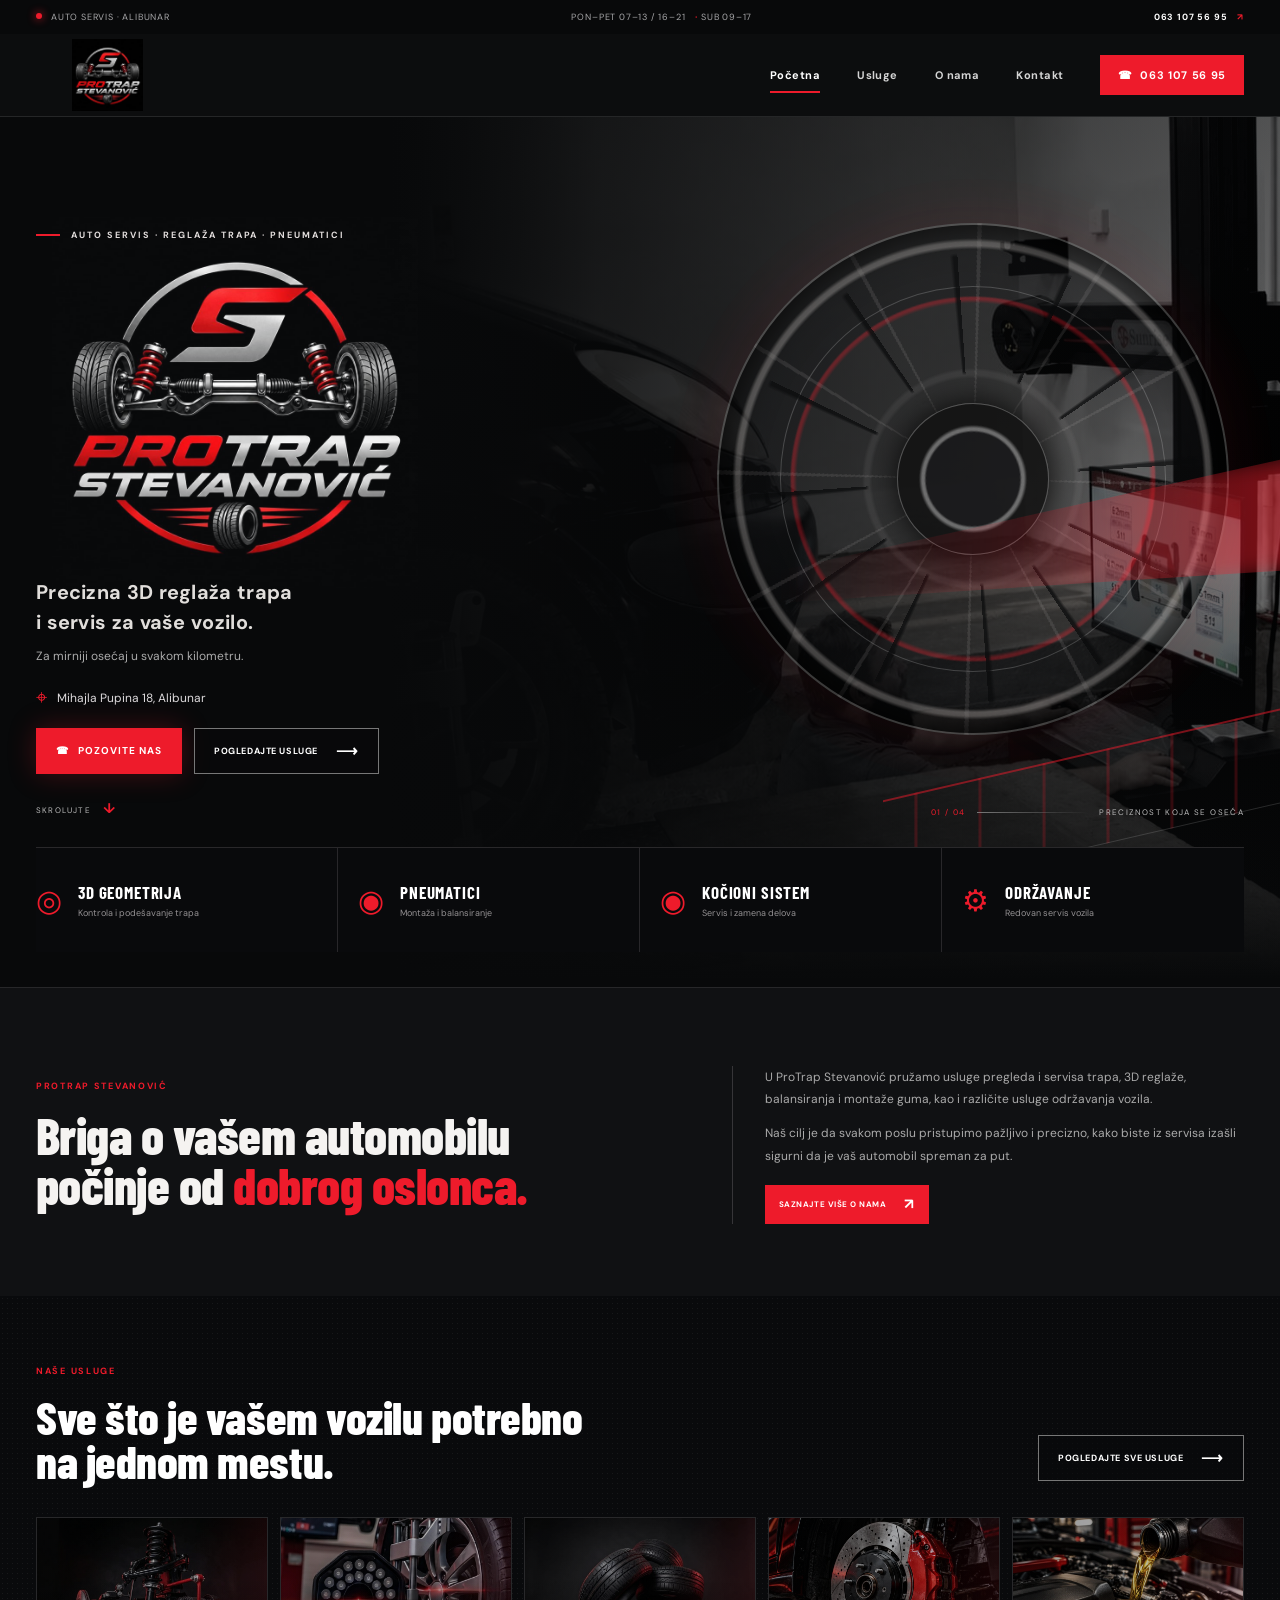
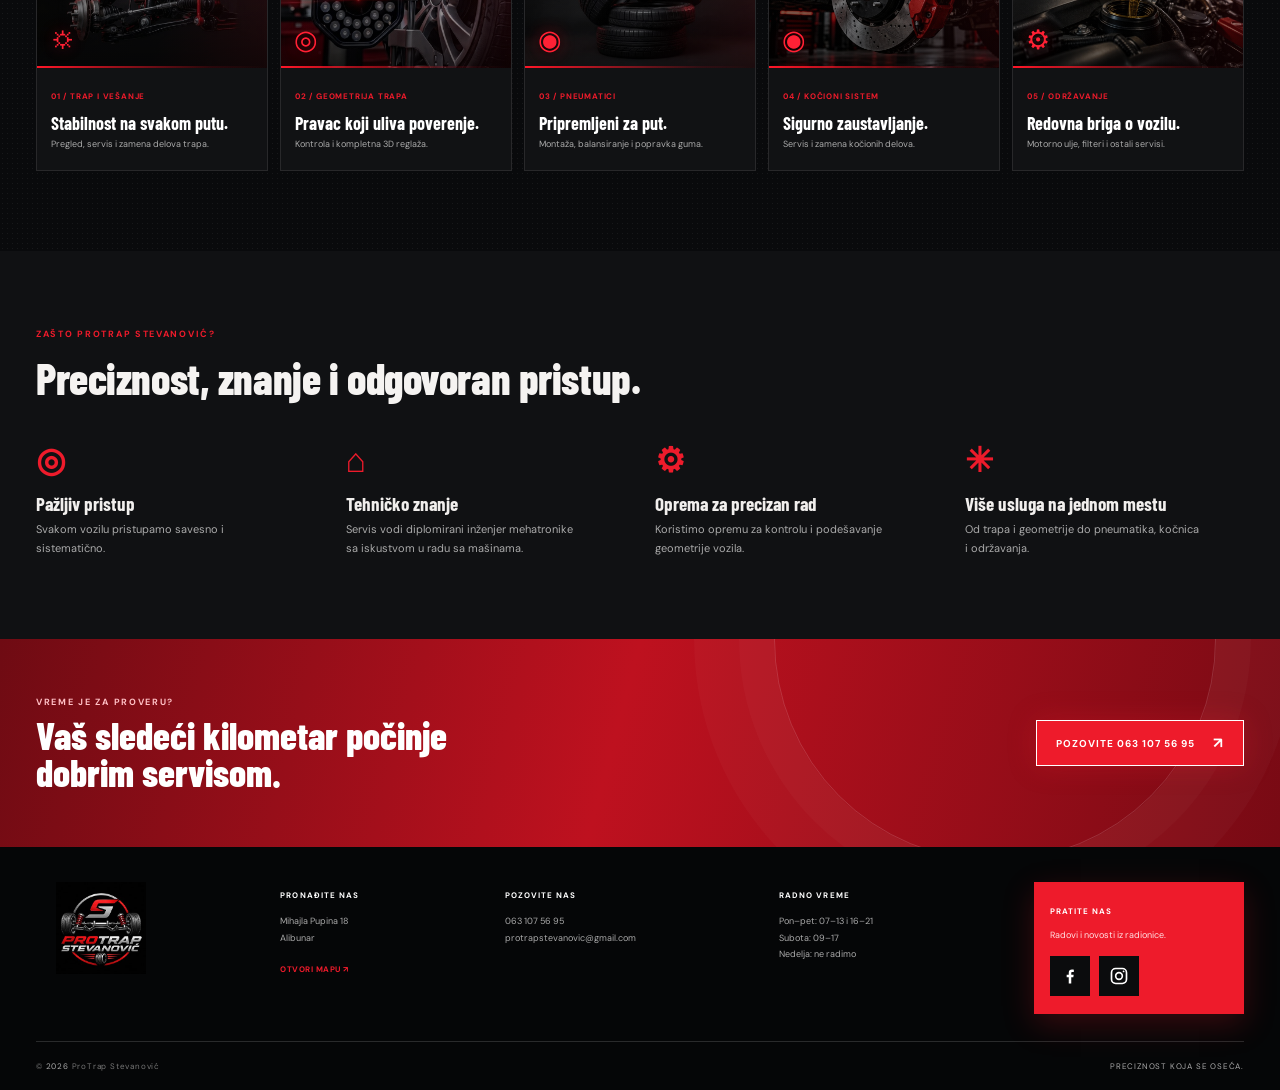
<file: index.html>
<!doctype html>
<html lang="sr">
<head>
  <meta charset="utf-8"><meta name="viewport" content="width=device-width,initial-scale=1">
  <meta name="theme-color" content="#090a0c"><meta name="description" content="Auto servis ProTrap Stevanović u Alibunaru: 3D reglaža trapa, servis trapa i vešanja, kočnice, montaža i balansiranje guma. Pozovite 063 107 56 95.">
  <meta name="robots" content="index, follow, max-image-preview:large">
  <title>3D reglaža trapa i auto servis Alibunar | ProTrap Stevanović</title>
  <link rel="icon" href="favicon.ico" sizes="any">
  <link rel="icon" type="image/png" sizes="32x32" href="assets/ikonice/favicon-32x32.png">
  <link rel="apple-touch-icon" href="assets/ikonice/apple-touch-icon.png">
  <link rel="manifest" href="site.webmanifest">
  <link rel="preconnect" href="https://fonts.googleapis.com"><link rel="preconnect" href="https://fonts.gstatic.com" crossorigin>
  <link href="https://fonts.googleapis.com/css2?family=Barlow+Condensed:wght@500;600;700;800;900&family=DM+Sans:wght@400;500;600;700&display=swap" rel="stylesheet">
  <link rel="stylesheet" href="site.css">
  <script type="application/ld+json">
{
  "@context": "https://schema.org",
  "@type": "AutoRepair",
  "name": "ProTrap Stevanović",
  "description": "Auto servis u Alibunaru: 3D reglaža trapa, servis trapa i vešanja, kočioni sistem, zamena ulja i filtera, montaža i balansiranje guma.",
  "slogan": "Preciznost koja se oseća.",
  "telephone": "+381631075695",
  "email": "protrapstevanovic@gmail.com",
  "address": {
    "@type": "PostalAddress",
    "streetAddress": "Mihajla Pupina 18",
    "addressLocality": "Alibunar",
    "postalCode": "26310",
    "addressCountry": "RS"
  },
  "hasMap": "https://maps.app.goo.gl/51vPAFuDuKSx6fnr7",
  "areaServed": {
    "@type": "City",
    "name": "Alibunar"
  },
  "founder": {
    "@type": "Person",
    "name": "Miloš Stevanović",
    "jobTitle": "Diplomirani inženjer mehatronike"
  },
  "openingHoursSpecification": [
    {
      "@type": "OpeningHoursSpecification",
      "dayOfWeek": [
        "Monday",
        "Tuesday",
        "Wednesday",
        "Thursday",
        "Friday"
      ],
      "opens": "07:00",
      "closes": "13:00"
    },
    {
      "@type": "OpeningHoursSpecification",
      "dayOfWeek": [
        "Monday",
        "Tuesday",
        "Wednesday",
        "Thursday",
        "Friday"
      ],
      "opens": "16:00",
      "closes": "21:00"
    },
    {
      "@type": "OpeningHoursSpecification",
      "dayOfWeek": "Saturday",
      "opens": "09:00",
      "closes": "17:00"
    }
  ],
  "sameAs": [
    "https://www.facebook.com/share/1CakUqmWFd/",
    "https://www.instagram.com/protrapstevanovic"
  ],
  "hasOfferCatalog": {
    "@type": "OfferCatalog",
    "name": "Usluge",
    "itemListElement": [
      {
        "@type": "OfferCatalog",
        "name": "Trap i vešanje",
        "itemListElement": [
          {
            "@type": "Offer",
            "itemOffered": {
              "@type": "Service",
              "name": "Pregled trapa"
            }
          },
          {
            "@type": "Offer",
            "itemOffered": {
              "@type": "Service",
              "name": "Servis trapa"
            }
          },
          {
            "@type": "Offer",
            "itemOffered": {
              "@type": "Service",
              "name": "Zamena kraja spone"
            }
          },
          {
            "@type": "Offer",
            "itemOffered": {
              "@type": "Service",
              "name": "Zamena spone volana"
            }
          },
          {
            "@type": "Offer",
            "itemOffered": {
              "@type": "Service",
              "name": "Zamena kugle"
            }
          },
          {
            "@type": "Offer",
            "itemOffered": {
              "@type": "Service",
              "name": "Zamena silen bloka"
            }
          },
          {
            "@type": "Offer",
            "itemOffered": {
              "@type": "Service",
              "name": "Zamena stabilizatora"
            }
          },
          {
            "@type": "Offer",
            "itemOffered": {
              "@type": "Service",
              "name": "Zamena amortizera"
            }
          },
          {
            "@type": "Offer",
            "itemOffered": {
              "@type": "Service",
              "name": "Zamena opruga"
            }
          },
          {
            "@type": "Offer",
            "itemOffered": {
              "@type": "Service",
              "name": "Zamena ležaja točka"
            }
          },
          {
            "@type": "Offer",
            "itemOffered": {
              "@type": "Service",
              "name": "Zamena glavčine"
            }
          },
          {
            "@type": "Offer",
            "itemOffered": {
              "@type": "Service",
              "name": "Zamena ramena"
            }
          },
          {
            "@type": "Offer",
            "itemOffered": {
              "@type": "Service",
              "name": "Zamena viljuške"
            }
          }
        ]
      },
      {
        "@type": "OfferCatalog",
        "name": "Geometrija trapa",
        "itemListElement": [
          {
            "@type": "Offer",
            "itemOffered": {
              "@type": "Service",
              "name": "Kontrola geometrije trapa"
            }
          },
          {
            "@type": "Offer",
            "itemOffered": {
              "@type": "Service",
              "name": "Kompletna 3D reglaža trapa"
            }
          },
          {
            "@type": "Offer",
            "itemOffered": {
              "@type": "Service",
              "name": "Reglaža prednje osovine"
            }
          }
        ]
      },
      {
        "@type": "OfferCatalog",
        "name": "Kočioni sistem",
        "itemListElement": [
          {
            "@type": "Offer",
            "itemOffered": {
              "@type": "Service",
              "name": "Zamena kočionih pločica"
            }
          },
          {
            "@type": "Offer",
            "itemOffered": {
              "@type": "Service",
              "name": "Zamena paknova"
            }
          },
          {
            "@type": "Offer",
            "itemOffered": {
              "@type": "Service",
              "name": "Zamena kočionih diskova"
            }
          },
          {
            "@type": "Offer",
            "itemOffered": {
              "@type": "Service",
              "name": "Zamena doboša"
            }
          },
          {
            "@type": "Offer",
            "itemOffered": {
              "@type": "Service",
              "name": "Zamena kočionog creva"
            }
          },
          {
            "@type": "Offer",
            "itemOffered": {
              "@type": "Service",
              "name": "Zamena kočionog cilindra"
            }
          },
          {
            "@type": "Offer",
            "itemOffered": {
              "@type": "Service",
              "name": "Zamena kočione tečnosti"
            }
          },
          {
            "@type": "Offer",
            "itemOffered": {
              "@type": "Service",
              "name": "Odzračivanje kočionog sistema"
            }
          }
        ]
      },
      {
        "@type": "OfferCatalog",
        "name": "Servis i održavanje",
        "itemListElement": [
          {
            "@type": "Offer",
            "itemOffered": {
              "@type": "Service",
              "name": "Zamena motornog ulja"
            }
          },
          {
            "@type": "Offer",
            "itemOffered": {
              "@type": "Service",
              "name": "Zamena filtera vazduha"
            }
          },
          {
            "@type": "Offer",
            "itemOffered": {
              "@type": "Service",
              "name": "Zamena filtera kabine"
            }
          },
          {
            "@type": "Offer",
            "itemOffered": {
              "@type": "Service",
              "name": "Zamena filtera goriva"
            }
          },
          {
            "@type": "Offer",
            "itemOffered": {
              "@type": "Service",
              "name": "Zamena antifriza"
            }
          }
        ]
      },
      {
        "@type": "OfferCatalog",
        "name": "Pneumatici",
        "itemListElement": [
          {
            "@type": "Offer",
            "itemOffered": {
              "@type": "Service",
              "name": "Zamena točka"
            }
          },
          {
            "@type": "Offer",
            "itemOffered": {
              "@type": "Service",
              "name": "Demontaža i montaža gume"
            }
          },
          {
            "@type": "Offer",
            "itemOffered": {
              "@type": "Service",
              "name": "Balansiranje točka"
            }
          },
          {
            "@type": "Offer",
            "itemOffered": {
              "@type": "Service",
              "name": "Krpljenje tubeless gume"
            }
          },
          {
            "@type": "Offer",
            "itemOffered": {
              "@type": "Service",
              "name": "Popravka gume"
            }
          },
          {
            "@type": "Offer",
            "itemOffered": {
              "@type": "Service",
              "name": "Zamena ventila"
            }
          }
        ]
      }
    ]
  }
}
  </script>
</head>
<body class="home-page">
  <div class="topbar"><div class="container topbar-inner"><span><i class="live-dot"></i>Auto servis · Alibunar</span><span>PON–PET 07–13 / 16–21 <b>·</b> SUB 09–17</span><a href="tel:+381631075695">063 107 56 95 <b>↗</b></a></div></div>
  <header class="header"><div class="container header-inner"><a class="brand" href="index.html"><img src="assets/ikonice/protrap-logo-300.jpg" alt="ProTrap Stevanović" width="295" height="300"></a><button class="menu-toggle" aria-label="Otvori meni" aria-expanded="false"><span></span><span></span></button><nav class="nav" aria-label="Glavna navigacija"><a class="selected" href="index.html">Početna</a><a href="usluge.html">Usluge</a><a href="o-nama.html">O nama</a><a href="kontakt.html">Kontakt</a><a class="nav-phone" href="tel:+381631075695">☎ &nbsp;063 107 56 95</a></nav></div></header>
  <main>
    <section class="home-hero"><div class="hero-photo"></div><div class="hero-shade"></div><div class="hero-wheel" aria-hidden="true"><span></span></div><div class="headlamp-beam" aria-hidden="true"></div><div class="container hero-content">
      <div class="hero-copy"><p class="kicker"><span></span> AUTO SERVIS · REGLAŽA TRAPA · PNEUMATICI</p><h1 class="hero-logo"><img src="assets/ikonice/protrap-logo-860.jpg" alt="ProTrap Stevanović" width="846" height="860" fetchpriority="high"><span class="sr-only"> – auto servis i 3D reglaža trapa u Alibunaru</span></h1><h2>Precizna 3D reglaža trapa <br>i servis za vaše vozilo.</h2><p class="hero-description">Za mirniji osećaj u svakom kilometru.</p><p class="location-line"><span>⌖</span> Mihajla Pupina 18, Alibunar</p><div class="hero-buttons"><a class="button primary" href="tel:+381631075695">☎ &nbsp; POZOVITE NAS</a><a class="button ghost" href="usluge.html">POGLEDAJTE USLUGE <b>⟶</b></a></div></div><div class="hero-caption"><span>01 / 04</span><i></i><span>PRECIZNOST KOJA SE OSEĆA</span></div><div class="hero-scroll">SKROLUJTE <b>↓</b></div></div><div class="container hero-service-row"><a href="usluge.html#geometrija"><b class="red-icon">◎</b><span><strong>3D GEOMETRIJA</strong><small>Kontrola i podešavanje trapa</small></span></a><a href="usluge.html#pneumatici"><b class="red-icon">◉</b><span><strong>PNEUMATICI</strong><small>Montaža i balansiranje</small></span></a><a href="usluge.html#kocnice"><b class="red-icon">◉</b><span><strong>KOČIONI SISTEM</strong><small>Servis i zamena delova</small></span></a><a href="usluge.html#odrzavanje"><b class="red-icon">⚙</b><span><strong>ODRŽAVANJE</strong><small>Redovan servis vozila</small></span></a></div></section>
    <section class="welcome section-light"><div class="container welcome-grid"><div><p class="section-kicker">PROTRAP STEVANOVIĆ</p>
      <h2>Briga o vašem automobilu <br>počinje od <em>dobrog oslonca.</em></h2></div><div class="welcome-copy"><p>U ProTrap Stevanović pružamo usluge pregleda i servisa trapa, 3D reglaže, balansiranja i montaže guma, kao i različite usluge održavanja vozila.</p><p>Naš cilj je da svakom poslu pristupimo pažljivo i precizno, kako biste iz servisa izašli sigurni da je vaš automobil spreman za put.</p><a class="button red-small" href="o-nama.html">SAZNAJTE VIŠE O NAMA <b>↗</b></a></div></div></section>
    <section class="services-teaser"><div class="container"><div class="section-heading"><div><p class="section-kicker">NAŠE USLUGE</p>
      <h2>Sve što je vašem vozilu potrebno <br>na jednom mestu.</h2></div><a class="button ghost" href="usluge.html">POGLEDAJTE SVE USLUGE <b>⟶</b></a></div>
      <div class="service-cards"><a class="service-card" href="usluge.html#trap"><div class="card-art art-suspension"><img src="assets/usluge/trap-i-vesanje.jpg" alt="Servis trapa i vešanja automobila" loading="lazy" decoding="async"><span>⛭</span></div><div class="card-text"><b>01 / TRAP I VEŠANJE</b><h3>Stabilnost na svakom putu.</h3><p>Pregled, servis i zamena delova trapa.</p></div></a><a class="service-card" href="usluge.html#geometrija"><div class="card-art art-alignment"><img src="assets/usluge/geometrija-trapa.jpg" alt="3D reglaža geometrije trapa" loading="lazy" decoding="async"><span>◎</span></div><div class="card-text"><b>02 / GEOMETRIJA TRAPA</b><h3>Pravac koji uliva poverenje.</h3><p>Kontrola i kompletna 3D reglaža.</p></div></a><a class="service-card" href="usluge.html#pneumatici"><div class="card-art art-tire"><img src="assets/usluge/pneumatici.jpg" alt="Montaža i balansiranje guma" loading="lazy" decoding="async"><span>◉</span></div><div class="card-text"><b>03 / PNEUMATICI</b><h3>Pripremljeni za put.</h3><p>Montaža, balansiranje i popravka guma.</p></div></a><a class="service-card" href="usluge.html#kocnice"><div class="card-art art-brakes"><img src="assets/usluge/service-brakes.jpg" alt="Servis kočionog sistema i zamena diskova" loading="lazy" decoding="async"><span>◉</span></div><div class="card-text"><b>04 / KOČIONI SISTEM</b><h3>Sigurno zaustavljanje.</h3><p>Servis i zamena kočionih delova.</p></div></a><a class="service-card" href="usluge.html#odrzavanje"><div class="card-art art-service"><img src="assets/usluge/service-maintenance.jpg" alt="Redovno održavanje vozila i zamena ulja" loading="lazy" decoding="async"><span>⚙</span></div><div class="card-text"><b>05 / ODRŽAVANJE</b><h3>Redovna briga o vozilu.</h3><p>Motorno ulje, filteri i ostali servisi.</p></div></a></div></div></section>
    <section class="why section-light"><div class="container"><p class="section-kicker">ZAŠTO PROTRAP STEVANOVIĆ?</p><h2>Preciznost, znanje i odgovoran pristup.</h2>
      <div class="values-grid"><article><b>◎</b><h3>Pažljiv pristup</h3><p>Svakom vozilu pristupamo savesno i sistematično.</p></article><article><b>⌂</b><h3>Tehničko znanje</h3>
        <p>Servis vodi diplomirani inženjer mehatronike sa iskustvom u radu sa mašinama.</p></article><article><b>⚙</b>
          <h3>Oprema za precizan rad</h3><p>Koristimo opremu za kontrolu i podešavanje geometrije vozila.</p></article><article><b>✳</b>
            <h3>Više usluga na jednom mestu</h3><p>Od trapa i geometrije do pneumatika, kočnica i održavanja.</p></article></div></div></section>
    <section class="cta-band"><div class="container cta-inner"><div><p class="section-kicker">VREME JE ZA PROVERU?</p><h2>Vaš sledeći kilometar počinje <br>dobrim servisom.</h2></div><a class="button primary" href="tel:+381631075695">POZOVITE 063 107 56 95 <b>↗</b></a></div></section>
  </main>
  <footer class="footer"><div class="container footer-grid"><a class="footer-brand" href="index.html"><img src="assets/ikonice/protrap-logo-300.jpg" alt="ProTrap Stevanović" width="295" height="300" loading="lazy" decoding="async"></a><div><b>PRONAĐITE NAS</b><p>Mihajla Pupina 18<br>Alibunar</p><a href="https://maps.app.goo.gl/51vPAFuDuKSx6fnr7" target="_blank" rel="noopener">OTVORI MAPU ↗</a></div><div><b>POZOVITE NAS</b><p><a href="tel:+381631075695">063 107 56 95</a><br><a href="mailto:protrapstevanovic@gmail.com">protrapstevanovic@gmail.com</a></p></div><div><b>RADNO VREME</b><p>Pon–pet: 07–13 i 16–21<br>Subota: 09–17<br>Nedelja: ne radimo</p></div><div class="footer-social"><b>PRATITE NAS</b><p>Radovi i novosti iz radionice.</p><div class="social-links"><a href="https://www.facebook.com/share/1CakUqmWFd/" target="_blank" rel="noopener" aria-label="ProTrap Stevanović na Facebooku"><svg viewBox="0 0 24 24" aria-hidden="true"><path fill="currentColor" d="M13.5 21v-7.5h2.5l.4-3h-2.9V8.6c0-.9.25-1.5 1.5-1.5h1.6V4.4c-.3 0-1.2-.1-2.3-.1-2.3 0-3.8 1.4-3.8 3.9v2.3H8v3h2.5V21z"/></svg></a><a href="https://www.instagram.com/protrapstevanovic?exln=aXR4ZTJnOGxleTBh" target="_blank" rel="noopener" aria-label="ProTrap Stevanović na Instagramu"><svg viewBox="0 0 24 24" aria-hidden="true" fill="none" stroke="currentColor" stroke-width="2"><rect x="3" y="3" width="18" height="18" rx="5"/><circle cx="12" cy="12" r="4"/><circle cx="17.5" cy="6.5" r="1.1" fill="currentColor" stroke="none"/></svg></a></div></div></div><div class="container footer-bottom"><span>© <span data-year></span> ProTrap Stevanović</span><span>PRECIZNOST KOJA SE OSEĆA.</span></div></footer>
  <script src="script.js"></script>
</body></html>
</file>
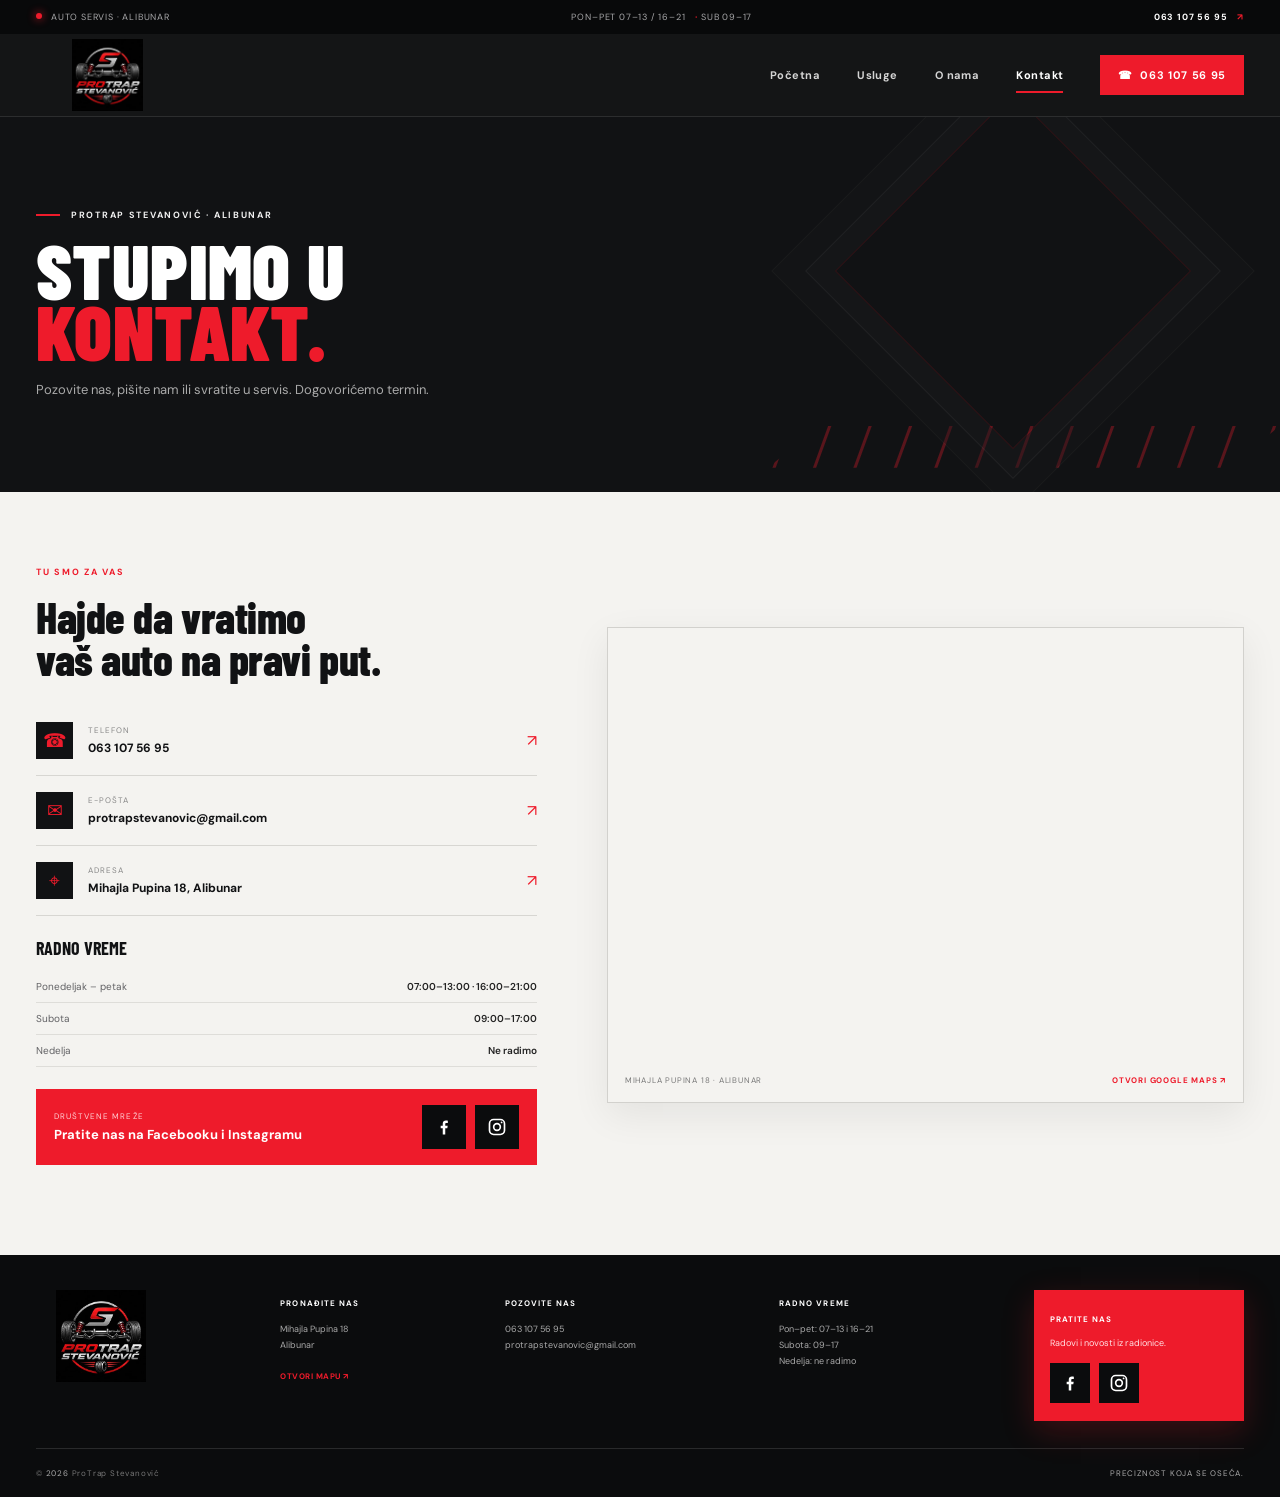
<file: kontakt.html>
<!doctype html><html lang="sr"><head><meta charset="utf-8"><meta name="viewport" content="width=device-width,initial-scale=1"><meta name="theme-color" content="#111214"><meta name="description" content="ProTrap Stevanović, Mihajla Pupina 18, Alibunar. Telefon 063 107 56 95. Radimo pon–pet 07–13 i 16–21, subotom 09–17. Pozovite i zakažite termin.">
  <meta name="robots" content="index, follow, max-image-preview:large"><title>Kontakt i radno vreme | ProTrap Stevanović Alibunar</title><link rel="icon" href="favicon.ico" sizes="any">
  <link rel="icon" type="image/png" sizes="32x32" href="assets/ikonice/favicon-32x32.png">
  <link rel="apple-touch-icon" href="assets/ikonice/apple-touch-icon.png">
  <link rel="manifest" href="site.webmanifest"><link rel="preconnect" href="https://fonts.googleapis.com"><link rel="preconnect" href="https://fonts.gstatic.com" crossorigin><link href="https://fonts.googleapis.com/css2?family=Barlow+Condensed:wght@500;600;700;800;900&family=DM+Sans:wght@400;500;600;700&display=swap" rel="stylesheet"><link rel="stylesheet" href="site.css">  <script type="application/ld+json">
{
  "@context": "https://schema.org",
  "@type": "AutoRepair",
  "name": "ProTrap Stevanović",
  "description": "Auto servis u Alibunaru: 3D reglaža trapa, servis trapa i vešanja, kočioni sistem, zamena ulja i filtera, montaža i balansiranje guma.",
  "slogan": "Preciznost koja se oseća.",
  "telephone": "+381631075695",
  "email": "protrapstevanovic@gmail.com",
  "address": {
    "@type": "PostalAddress",
    "streetAddress": "Mihajla Pupina 18",
    "addressLocality": "Alibunar",
    "postalCode": "26310",
    "addressCountry": "RS"
  },
  "hasMap": "https://maps.app.goo.gl/51vPAFuDuKSx6fnr7",
  "areaServed": {
    "@type": "City",
    "name": "Alibunar"
  },
  "founder": {
    "@type": "Person",
    "name": "Miloš Stevanović",
    "jobTitle": "Diplomirani inženjer mehatronike"
  },
  "openingHoursSpecification": [
    {
      "@type": "OpeningHoursSpecification",
      "dayOfWeek": [
        "Monday",
        "Tuesday",
        "Wednesday",
        "Thursday",
        "Friday"
      ],
      "opens": "07:00",
      "closes": "13:00"
    },
    {
      "@type": "OpeningHoursSpecification",
      "dayOfWeek": [
        "Monday",
        "Tuesday",
        "Wednesday",
        "Thursday",
        "Friday"
      ],
      "opens": "16:00",
      "closes": "21:00"
    },
    {
      "@type": "OpeningHoursSpecification",
      "dayOfWeek": "Saturday",
      "opens": "09:00",
      "closes": "17:00"
    }
  ],
  "sameAs": [
    "https://www.facebook.com/share/1CakUqmWFd/",
    "https://www.instagram.com/protrapstevanovic"
  ],
  "hasOfferCatalog": {
    "@type": "OfferCatalog",
    "name": "Usluge",
    "itemListElement": [
      {
        "@type": "OfferCatalog",
        "name": "Trap i vešanje",
        "itemListElement": [
          {
            "@type": "Offer",
            "itemOffered": {
              "@type": "Service",
              "name": "Pregled trapa"
            }
          },
          {
            "@type": "Offer",
            "itemOffered": {
              "@type": "Service",
              "name": "Servis trapa"
            }
          },
          {
            "@type": "Offer",
            "itemOffered": {
              "@type": "Service",
              "name": "Zamena kraja spone"
            }
          },
          {
            "@type": "Offer",
            "itemOffered": {
              "@type": "Service",
              "name": "Zamena spone volana"
            }
          },
          {
            "@type": "Offer",
            "itemOffered": {
              "@type": "Service",
              "name": "Zamena kugle"
            }
          },
          {
            "@type": "Offer",
            "itemOffered": {
              "@type": "Service",
              "name": "Zamena silen bloka"
            }
          },
          {
            "@type": "Offer",
            "itemOffered": {
              "@type": "Service",
              "name": "Zamena stabilizatora"
            }
          },
          {
            "@type": "Offer",
            "itemOffered": {
              "@type": "Service",
              "name": "Zamena amortizera"
            }
          },
          {
            "@type": "Offer",
            "itemOffered": {
              "@type": "Service",
              "name": "Zamena opruga"
            }
          },
          {
            "@type": "Offer",
            "itemOffered": {
              "@type": "Service",
              "name": "Zamena ležaja točka"
            }
          },
          {
            "@type": "Offer",
            "itemOffered": {
              "@type": "Service",
              "name": "Zamena glavčine"
            }
          },
          {
            "@type": "Offer",
            "itemOffered": {
              "@type": "Service",
              "name": "Zamena ramena"
            }
          },
          {
            "@type": "Offer",
            "itemOffered": {
              "@type": "Service",
              "name": "Zamena viljuške"
            }
          }
        ]
      },
      {
        "@type": "OfferCatalog",
        "name": "Geometrija trapa",
        "itemListElement": [
          {
            "@type": "Offer",
            "itemOffered": {
              "@type": "Service",
              "name": "Kontrola geometrije trapa"
            }
          },
          {
            "@type": "Offer",
            "itemOffered": {
              "@type": "Service",
              "name": "Kompletna 3D reglaža trapa"
            }
          },
          {
            "@type": "Offer",
            "itemOffered": {
              "@type": "Service",
              "name": "Reglaža prednje osovine"
            }
          }
        ]
      },
      {
        "@type": "OfferCatalog",
        "name": "Kočioni sistem",
        "itemListElement": [
          {
            "@type": "Offer",
            "itemOffered": {
              "@type": "Service",
              "name": "Zamena kočionih pločica"
            }
          },
          {
            "@type": "Offer",
            "itemOffered": {
              "@type": "Service",
              "name": "Zamena paknova"
            }
          },
          {
            "@type": "Offer",
            "itemOffered": {
              "@type": "Service",
              "name": "Zamena kočionih diskova"
            }
          },
          {
            "@type": "Offer",
            "itemOffered": {
              "@type": "Service",
              "name": "Zamena doboša"
            }
          },
          {
            "@type": "Offer",
            "itemOffered": {
              "@type": "Service",
              "name": "Zamena kočionog creva"
            }
          },
          {
            "@type": "Offer",
            "itemOffered": {
              "@type": "Service",
              "name": "Zamena kočionog cilindra"
            }
          },
          {
            "@type": "Offer",
            "itemOffered": {
              "@type": "Service",
              "name": "Zamena kočione tečnosti"
            }
          },
          {
            "@type": "Offer",
            "itemOffered": {
              "@type": "Service",
              "name": "Odzračivanje kočionog sistema"
            }
          }
        ]
      },
      {
        "@type": "OfferCatalog",
        "name": "Servis i održavanje",
        "itemListElement": [
          {
            "@type": "Offer",
            "itemOffered": {
              "@type": "Service",
              "name": "Zamena motornog ulja"
            }
          },
          {
            "@type": "Offer",
            "itemOffered": {
              "@type": "Service",
              "name": "Zamena filtera vazduha"
            }
          },
          {
            "@type": "Offer",
            "itemOffered": {
              "@type": "Service",
              "name": "Zamena filtera kabine"
            }
          },
          {
            "@type": "Offer",
            "itemOffered": {
              "@type": "Service",
              "name": "Zamena filtera goriva"
            }
          },
          {
            "@type": "Offer",
            "itemOffered": {
              "@type": "Service",
              "name": "Zamena antifriza"
            }
          }
        ]
      },
      {
        "@type": "OfferCatalog",
        "name": "Pneumatici",
        "itemListElement": [
          {
            "@type": "Offer",
            "itemOffered": {
              "@type": "Service",
              "name": "Zamena točka"
            }
          },
          {
            "@type": "Offer",
            "itemOffered": {
              "@type": "Service",
              "name": "Demontaža i montaža gume"
            }
          },
          {
            "@type": "Offer",
            "itemOffered": {
              "@type": "Service",
              "name": "Balansiranje točka"
            }
          },
          {
            "@type": "Offer",
            "itemOffered": {
              "@type": "Service",
              "name": "Krpljenje tubeless gume"
            }
          },
          {
            "@type": "Offer",
            "itemOffered": {
              "@type": "Service",
              "name": "Popravka gume"
            }
          },
          {
            "@type": "Offer",
            "itemOffered": {
              "@type": "Service",
              "name": "Zamena ventila"
            }
          }
        ]
      }
    ]
  }
}
  </script>
</head><body>
<div class="topbar"><div class="container topbar-inner"><span><i class="live-dot"></i>Auto servis · Alibunar</span><span>PON–PET 07–13 / 16–21 <b>·</b> SUB 09–17</span><a href="tel:+381631075695">063 107 56 95 <b>↗</b></a></div></div><header class="header"><div class="container header-inner"><a class="brand" href="index.html"><img src="assets/ikonice/protrap-logo-300.jpg" alt="ProTrap Stevanović" width="295" height="300"></a><button class="menu-toggle" aria-label="Otvori meni" aria-expanded="false"><span></span><span></button><nav class="nav" aria-label="Glavna navigacija"><a href="index.html">Početna</a><a href="usluge.html">Usluge</a><a href="o-nama.html">O nama</a><a class="selected" href="kontakt.html">Kontakt</a><a class="nav-phone" href="tel:+381631075695">☎ &nbsp;063 107 56 95</a></nav></div></header>
<main><section class="page-hero"><div class="container"><p class="kicker"><span></span> PROTRAP STEVANOVIĆ · ALIBUNAR</p><h1>STUPIMO U<br><em>KONTAKT.</em></h1><p>Pozovite nas, pišite nam ili svratite u servis. Dogovorićemo termin.</p></div></section><section class="contact-section section-light"><div class="container contact-layout"><div class="contact-details"><p class="section-kicker">TU SMO ZA VAS</p><h2>Hajde da vratimo <br>vaš auto na pravi put.</h2><a class="contact-item" href="tel:+381631075695"><span>☎</span><div><small>TELEFON</small><b>063 107 56 95</b></div><i>↗</i></a><a class="contact-item" href="mailto:protrapstevanovic@gmail.com"><span>✉</span><div><small>E-POŠTA</small><b>protrapstevanovic@gmail.com</b></div><i>↗</i></a><a class="contact-item" href="https://maps.app.goo.gl/51vPAFuDuKSx6fnr7" target="_blank" rel="noopener"><span>⌖</span><div><small>ADRESA</small><b>Mihajla Pupina 18, Alibunar</b></div><i>↗</i></a><div class="hours"><h3>RADNO VREME</h3><p><span>Ponedeljak – petak</span><b>07:00–13:00 · 16:00–21:00</b></p><p><span>Subota</span><b>09:00–17:00</b></p><p><span>Nedelja</span><b>Ne radimo</b></p></div><div class="contact-social"><div><small>DRUŠTVENE MREŽE</small><b>Pratite nas na Facebooku i Instagramu</b></div><div class="social-links"><a href="https://www.facebook.com/share/1CakUqmWFd/" target="_blank" rel="noopener" aria-label="ProTrap Stevanović na Facebooku"><svg viewBox="0 0 24 24" aria-hidden="true"><path fill="currentColor" d="M13.5 21v-7.5h2.5l.4-3h-2.9V8.6c0-.9.25-1.5 1.5-1.5h1.6V4.4c-.3 0-1.2-.1-2.3-.1-2.3 0-3.8 1.4-3.8 3.9v2.3H8v3h2.5V21z"/></svg></a><a href="https://www.instagram.com/protrapstevanovic?exln=aXR4ZTJnOGxleTBh" target="_blank" rel="noopener" aria-label="ProTrap Stevanović na Instagramu"><svg viewBox="0 0 24 24" aria-hidden="true" fill="none" stroke="currentColor" stroke-width="2"><rect x="3" y="3" width="18" height="18" rx="5"/><circle cx="12" cy="12" r="4"/><circle cx="17.5" cy="6.5" r="1.1" fill="currentColor" stroke="none"/></svg></a></div></div></div><div class="map-card"><iframe class="map-embed" title="Mapa lokacije ProTrap Stevanović, Mihajla Pupina 18, Alibunar" src="https://maps.google.com/maps?q=Mihajla%20Pupina%2018%2C%20Alibunar%2C%20Serbia&amp;z=15&amp;output=embed" loading="lazy" referrerpolicy="no-referrer-when-downgrade"></iframe><div class="map-bottom"><span>MIHAJLA PUPINA 18 · ALIBUNAR</span><a href="https://maps.app.goo.gl/51vPAFuDuKSx6fnr7" target="_blank" rel="noopener">OTVORI GOOGLE MAPS ↗</a></div></div></div></section></main>
<footer class="footer"><div class="container footer-grid"><a class="footer-brand" href="index.html"><img src="assets/ikonice/protrap-logo-300.jpg" alt="ProTrap Stevanović" width="295" height="300" loading="lazy" decoding="async"></a><div><b>PRONAĐITE NAS</b><p>Mihajla Pupina 18<br>Alibunar</p><a href="https://maps.app.goo.gl/51vPAFuDuKSx6fnr7" target="_blank" rel="noopener">OTVORI MAPU ↗</a></div><div><b>POZOVITE NAS</b><p><a href="tel:+381631075695">063 107 56 95</a><br><a href="mailto:protrapstevanovic@gmail.com">protrapstevanovic@gmail.com</a></p></div><div><b>RADNO VREME</b><p>Pon–pet: 07–13 i 16–21<br>Subota: 09–17<br>Nedelja: ne radimo</p></div><div class="footer-social"><b>PRATITE NAS</b><p>Radovi i novosti iz radionice.</p><div class="social-links"><a href="https://www.facebook.com/share/1CakUqmWFd/" target="_blank" rel="noopener" aria-label="ProTrap Stevanović na Facebooku"><svg viewBox="0 0 24 24" aria-hidden="true"><path fill="currentColor" d="M13.5 21v-7.5h2.5l.4-3h-2.9V8.6c0-.9.25-1.5 1.5-1.5h1.6V4.4c-.3 0-1.2-.1-2.3-.1-2.3 0-3.8 1.4-3.8 3.9v2.3H8v3h2.5V21z"/></svg></a><a href="https://www.instagram.com/protrapstevanovic?exln=aXR4ZTJnOGxleTBh" target="_blank" rel="noopener" aria-label="ProTrap Stevanović na Instagramu"><svg viewBox="0 0 24 24" aria-hidden="true" fill="none" stroke="currentColor" stroke-width="2"><rect x="3" y="3" width="18" height="18" rx="5"/><circle cx="12" cy="12" r="4"/><circle cx="17.5" cy="6.5" r="1.1" fill="currentColor" stroke="none"/></svg></a></div></div></div><div class="container footer-bottom"><span>© <span data-year></span> ProTrap Stevanović</span><span>PRECIZNOST KOJA SE OSEĆA.</span></div></footer><script src="script.js"></script></body></html>
</file>
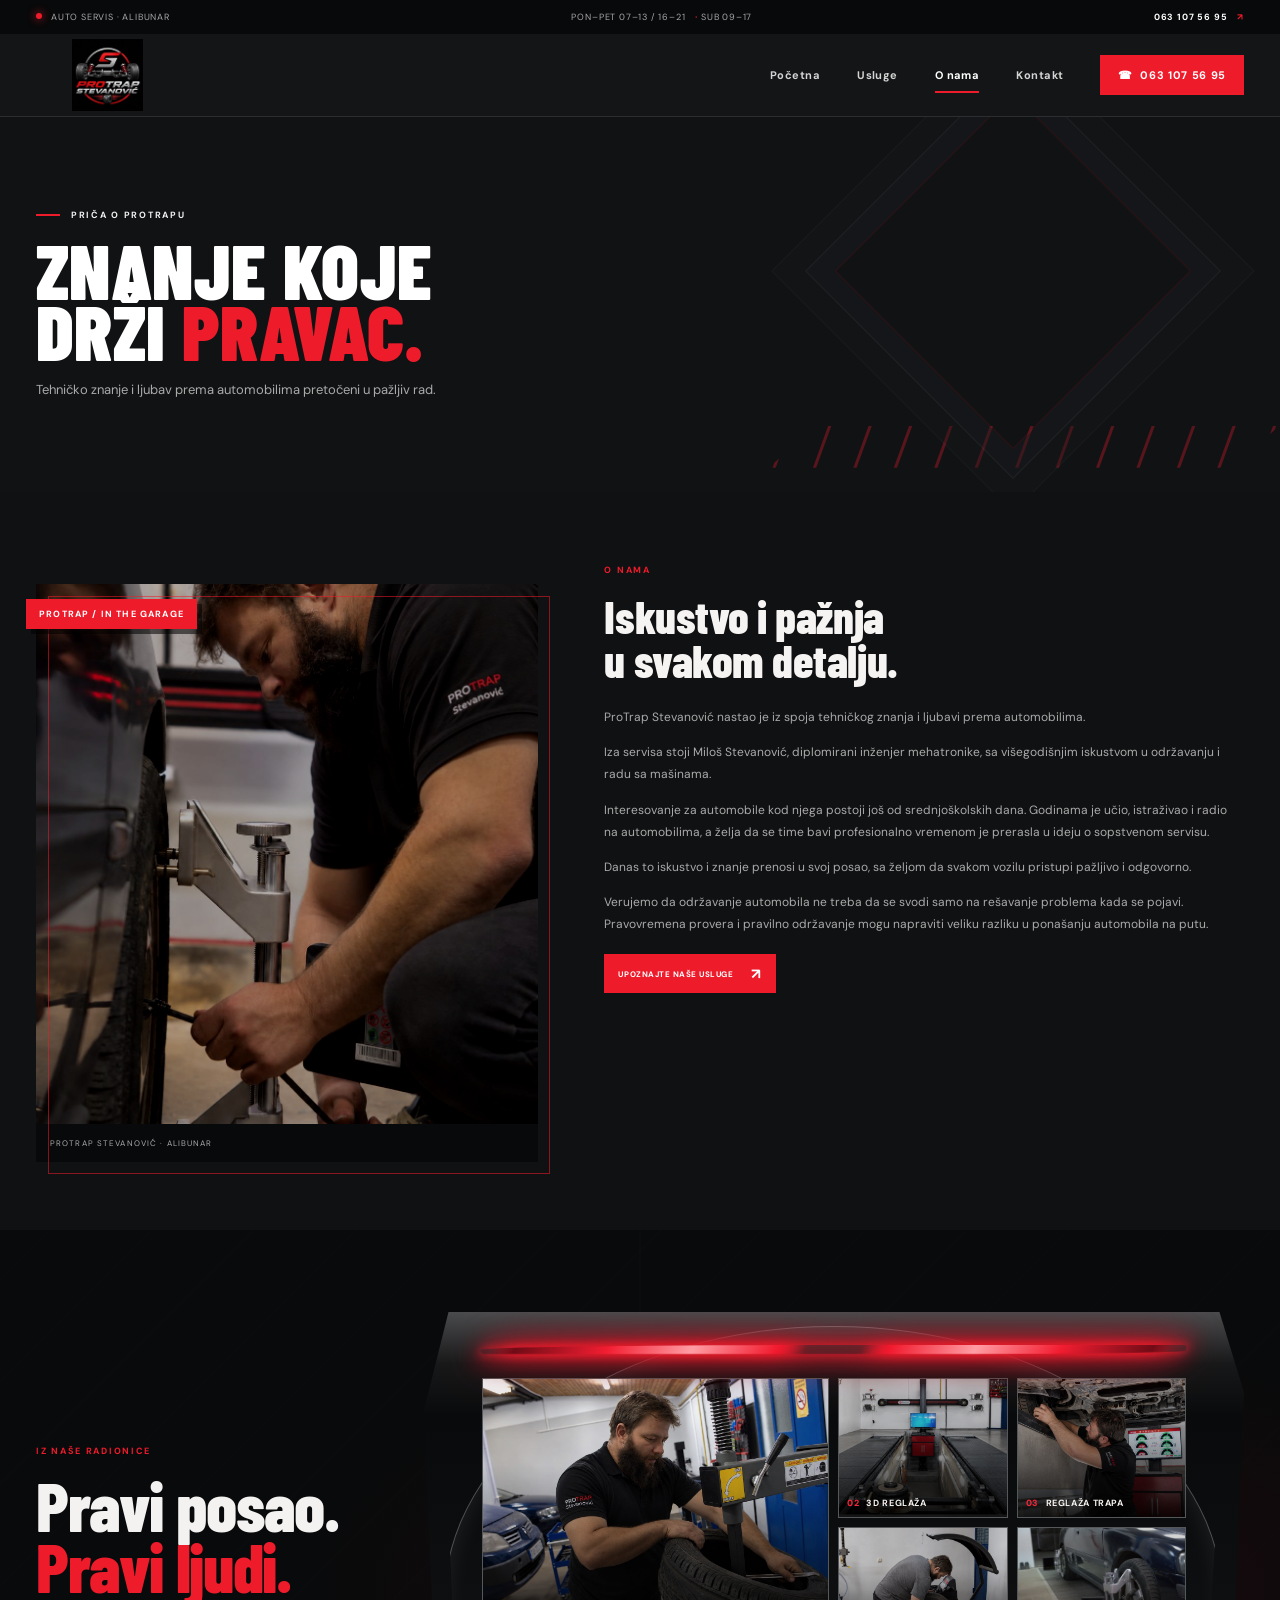
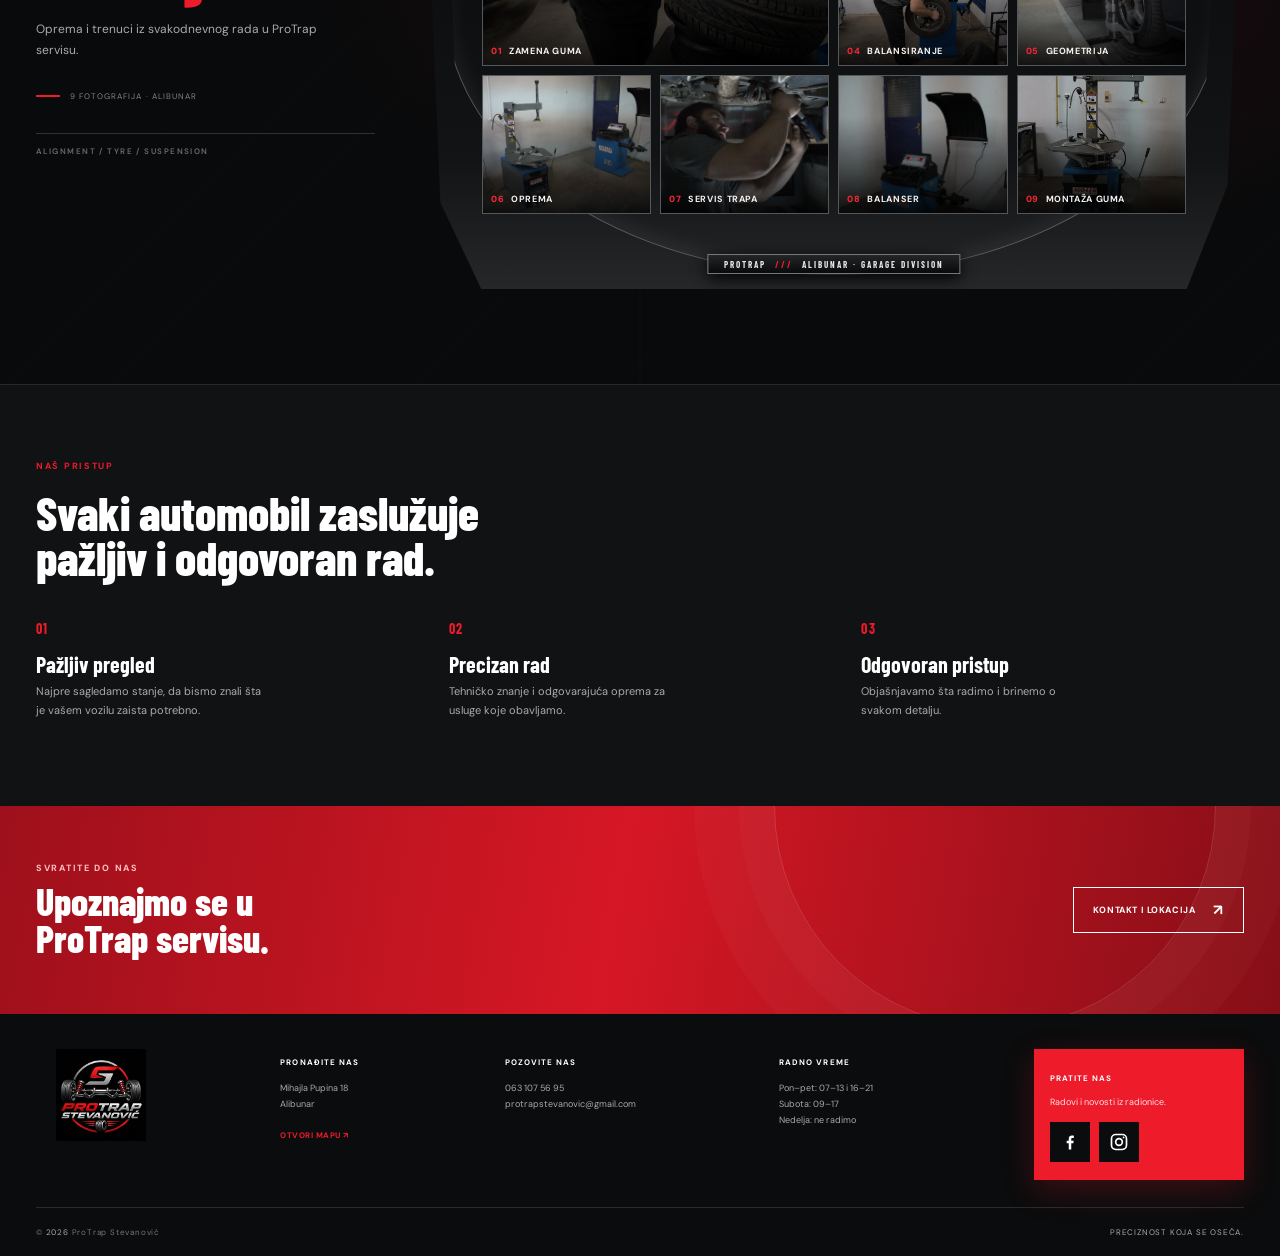
<file: o-nama.html>
<!doctype html><html lang="sr"><head><meta charset="utf-8"><meta name="viewport" content="width=device-width,initial-scale=1"><meta name="theme-color" content="#111214"><meta name="description" content="Upoznajte ProTrap Stevanović, servis koji vodi Miloš Stevanović, diplomirani inženjer mehatronike. Pažljiv i precizan rad na trapu, gumama i kočnicama.">
  <meta name="robots" content="index, follow, max-image-preview:large"><title>O nama – auto servis u Alibunaru | ProTrap Stevanović</title><link rel="icon" href="favicon.ico" sizes="any">
  <link rel="icon" type="image/png" sizes="32x32" href="assets/ikonice/favicon-32x32.png">
  <link rel="apple-touch-icon" href="assets/ikonice/apple-touch-icon.png">
  <link rel="manifest" href="site.webmanifest"><link rel="preconnect" href="https://fonts.googleapis.com"><link rel="preconnect" href="https://fonts.gstatic.com" crossorigin><link href="https://fonts.googleapis.com/css2?family=Barlow+Condensed:wght@500;600;700;800;900&family=DM+Sans:wght@400;500;600;700&display=swap" rel="stylesheet"><link rel="stylesheet" href="site.css"></head><body>
<div class="topbar"><div class="container topbar-inner"><span><i class="live-dot"></i>Auto servis · Alibunar</span><span>PON–PET 07–13 / 16–21 <b>·</b> SUB 09–17</span><a href="tel:+381631075695">063 107 56 95 <b>↗</b></a></div></div><header class="header"><div class="container header-inner"><a class="brand" href="index.html"><img src="assets/ikonice/protrap-logo-300.jpg" alt="ProTrap Stevanović" width="295" height="300"></a><button class="menu-toggle" aria-label="Otvori meni" aria-expanded="false"><span></span><span></span></button><nav class="nav" aria-label="Glavna navigacija"><a href="index.html">Početna</a><a href="usluge.html">Usluge</a><a class="selected" href="o-nama.html">O nama</a><a href="kontakt.html">Kontakt</a><a class="nav-phone" href="tel:+381631075695">☎ &nbsp;063 107 56 95</a></nav></div></header>
<main><section class="page-hero"><div class="container"><p class="kicker"><span></span> PRIČA O PROTRAPU</p><h1>ZNANJE KOJE<br>DRŽI <em>PRAVAC.</em></h1><p>Tehničko znanje i ljubav prema automobilima pretočeni u pažljiv rad.</p></div></section><section class="about-story section-light"><div class="container about-grid"><div class="about-photo"><img src="assets/galerija/podesavanje-trapa.jpg" alt="Majstor ProTrap servisa podešava trap na vozilu"><span>PROTRAP STEVANOVIĆ · ALIBUNAR</span></div><div class="about-copy"><p class="section-kicker">O NAMA</p><h2>Iskustvo i pažnja <br>u svakom detalju.</h2><p>ProTrap Stevanović nastao je iz spoja tehničkog znanja i ljubavi prema automobilima.</p><p>Iza servisa stoji Miloš Stevanović, diplomirani inženjer mehatronike, sa višegodišnjim iskustvom u održavanju i radu sa mašinama.</p><p>Interesovanje za automobile kod njega postoji još od srednjoškolskih dana. Godinama je učio, istraživao i radio na automobilima, a želja da se time bavi profesionalno vremenom je prerasla u ideju o sopstvenom servisu.</p><p>Danas to iskustvo i znanje prenosi u svoj posao, sa željom da svakom vozilu pristupi pažljivo i odgovorno.</p><p>Verujemo da održavanje automobila ne treba da se svodi samo na rešavanje problema kada se pojavi. Pravovremena provera i pravilno održavanje mogu napraviti veliku razliku u ponašanju automobila na putu.</p><a class="button red-small" href="usluge.html">UPOZNAJTE NAŠE USLUGE <b>↗</b></a></div></div></section><section class="garage-gallery"><div class="container gallery-layout"><div class="gallery-intro"><p class="section-kicker">IZ NAŠE RADIONICE</p><h2>Pravi posao. <br><em>Pravi ljudi.</em></h2><p>Oprema i trenuci iz svakodnevnog rada u ProTrap servisu.</p><div class="gallery-legend"><i></i> 9 FOTOGRAFIJA · ALIBUNAR</div></div><div class="photo-wheel-gallery" aria-label="Galerija fotografija ProTrap radionice"><a class="gallery-tile gallery-feature" href="assets/galerija/zamena-guma.jpg"><img src="assets/galerija/zamena-guma.jpg" alt="Majstor ProTrap servisa menja automobilsku gumu" loading="lazy" decoding="async"><span class="tile-caption"><b>01</b> ZAMENA GUMA</span></a><a class="gallery-tile" href="assets/galerija/3d-reglaza.jpg"><img src="assets/galerija/3d-reglaza.jpg" alt="Uređaj za 3D reglažu trapa u radionici" loading="lazy" decoding="async"><span class="tile-caption"><b>02</b> 3D REGLAŽA</span></a><a class="gallery-tile" href="assets/galerija/reglaza-trapa.jpg"><img src="assets/galerija/reglaza-trapa.jpg" alt="Majstor podešava trap ispod vozila uz prikaz merenja na ekranu" loading="lazy" decoding="async"><span class="tile-caption"><b>03</b> REGLAŽA TRAPA</span></a><a class="gallery-tile" href="assets/galerija/balansiranje.jpg"><img src="assets/galerija/balansiranje.jpg" alt="Majstor postavlja točak na mašinu za balansiranje" loading="lazy" decoding="async"><span class="tile-caption"><b>04</b> BALANSIRANJE</span></a><a class="gallery-tile" href="assets/galerija/geometrija-trapa.jpg"><img src="assets/galerija/geometrija-trapa.jpg" alt="Merne mete za geometriju trapa postavljene na točak" loading="lazy" decoding="async"><span class="tile-caption"><b>05</b> GEOMETRIJA</span></a><a class="gallery-tile" href="assets/galerija/oprema.jpg"><img src="assets/galerija/oprema.jpg" alt="Mašine za montažu i balansiranje guma u radionici" loading="lazy" decoding="async"><span class="tile-caption"><b>06</b> OPREMA</span></a><a class="gallery-tile" href="assets/galerija/servis-trapa.jpg"><img src="assets/galerija/servis-trapa.jpg" alt="Majstor servisira trap ispod podignutog vozila" loading="lazy" decoding="async"><span class="tile-caption"><b>07</b> SERVIS TRAPA</span></a><a class="gallery-tile" href="assets/galerija/balanser.jpg"><img src="assets/galerija/balanser.jpg" alt="Mašina za balansiranje točkova" loading="lazy" decoding="async"><span class="tile-caption"><b>08</b> BALANSER</span></a><a class="gallery-tile" href="assets/galerija/montaza-guma.jpg"><img src="assets/galerija/montaza-guma.jpg" alt="Mašina za montažu i demontažu guma" loading="lazy" decoding="async"><span class="tile-caption"><b>09</b> MONTAŽA GUMA</span></a><span class="gallery-plate" aria-hidden="true">PROTRAP <i>///</i> ALIBUNAR · GARAGE DIVISION</span></div></div></section>
<div class="gallery-lightbox" id="galleryLightbox" role="dialog" aria-modal="true" aria-label="Pregled fotografija galerije" aria-hidden="true" hidden><button class="lightbox-close" id="lightboxClose" type="button" aria-label="Zatvori galeriju">×</button><div class="lightbox-stage"><button class="lightbox-arrow lightbox-previous" id="lightboxPrevious" type="button" aria-label="Prethodna fotografija">‹</button><figure><img id="lightboxImage" alt=""><figcaption><span id="lightboxCaption"></span><b id="lightboxCount"></b></figcaption></figure><button class="lightbox-arrow lightbox-next" id="lightboxNext" type="button" aria-label="Sledeća fotografija">›</button></div><p class="lightbox-hint">KORISTI ← → ZA PROMENU FOTOGRAFIJE · ESC ZA ZATVARANJE</p></div><section class="values-dark"><div class="container"><p class="section-kicker">NAŠ PRISTUP</p><h2>Svaki automobil zaslužuje <br>pažljiv i odgovoran rad.</h2><div class="values-grid"><article><b>01</b><h3>Pažljiv pregled</h3><p>Najpre sagledamo stanje, da bismo znali šta je vašem vozilu zaista potrebno.</p></article><article><b>02</b><h3>Precizan rad</h3><p>Tehničko znanje i odgovarajuća oprema za usluge koje obavljamo.</p></article><article><b>03</b><h3>Odgovoran pristup</h3><p>Objašnjavamo šta radimo i brinemo o svakom detalju.</p></article></div></div></section><section class="cta-band"><div class="container cta-inner"><div><p class="section-kicker">SVRATITE DO NAS</p><h2>Upoznajmo se u <br>ProTrap servisu.</h2></div><a class="button primary" href="kontakt.html">KONTAKT I LOKACIJA <b>↗</b></a></div></section></main>
<footer class="footer"><div class="container footer-grid"><a class="footer-brand" href="index.html"><img src="assets/ikonice/protrap-logo-300.jpg" alt="ProTrap Stevanović" width="295" height="300" loading="lazy" decoding="async"></a><div><b>PRONAĐITE NAS</b><p>Mihajla Pupina 18<br>Alibunar</p><a href="https://maps.app.goo.gl/51vPAFuDuKSx6fnr7" target="_blank" rel="noopener">OTVORI MAPU ↗</a></div><div><b>POZOVITE NAS</b><p><a href="tel:+381631075695">063 107 56 95</a><br><a href="mailto:protrapstevanovic@gmail.com">protrapstevanovic@gmail.com</a></p></div><div><b>RADNO VREME</b><p>Pon–pet: 07–13 i 16–21<br>Subota: 09–17<br>Nedelja: ne radimo</p></div><div class="footer-social"><b>PRATITE NAS</b><p>Radovi i novosti iz radionice.</p><div class="social-links"><a href="https://www.facebook.com/share/1CakUqmWFd/" target="_blank" rel="noopener" aria-label="ProTrap Stevanović na Facebooku"><svg viewBox="0 0 24 24" aria-hidden="true"><path fill="currentColor" d="M13.5 21v-7.5h2.5l.4-3h-2.9V8.6c0-.9.25-1.5 1.5-1.5h1.6V4.4c-.3 0-1.2-.1-2.3-.1-2.3 0-3.8 1.4-3.8 3.9v2.3H8v3h2.5V21z"/></svg></a><a href="https://www.instagram.com/protrapstevanovic?exln=aXR4ZTJnOGxleTBh" target="_blank" rel="noopener" aria-label="ProTrap Stevanović na Instagramu"><svg viewBox="0 0 24 24" aria-hidden="true" fill="none" stroke="currentColor" stroke-width="2"><rect x="3" y="3" width="18" height="18" rx="5"/><circle cx="12" cy="12" r="4"/><circle cx="17.5" cy="6.5" r="1.1" fill="currentColor" stroke="none"/></svg></a></div></div></div><div class="container footer-bottom"><span>© <span data-year></span> ProTrap Stevanović</span><span>PRECIZNOST KOJA SE OSEĆA.</span></div></footer><script src="script.js"></script></body></html>
</file>
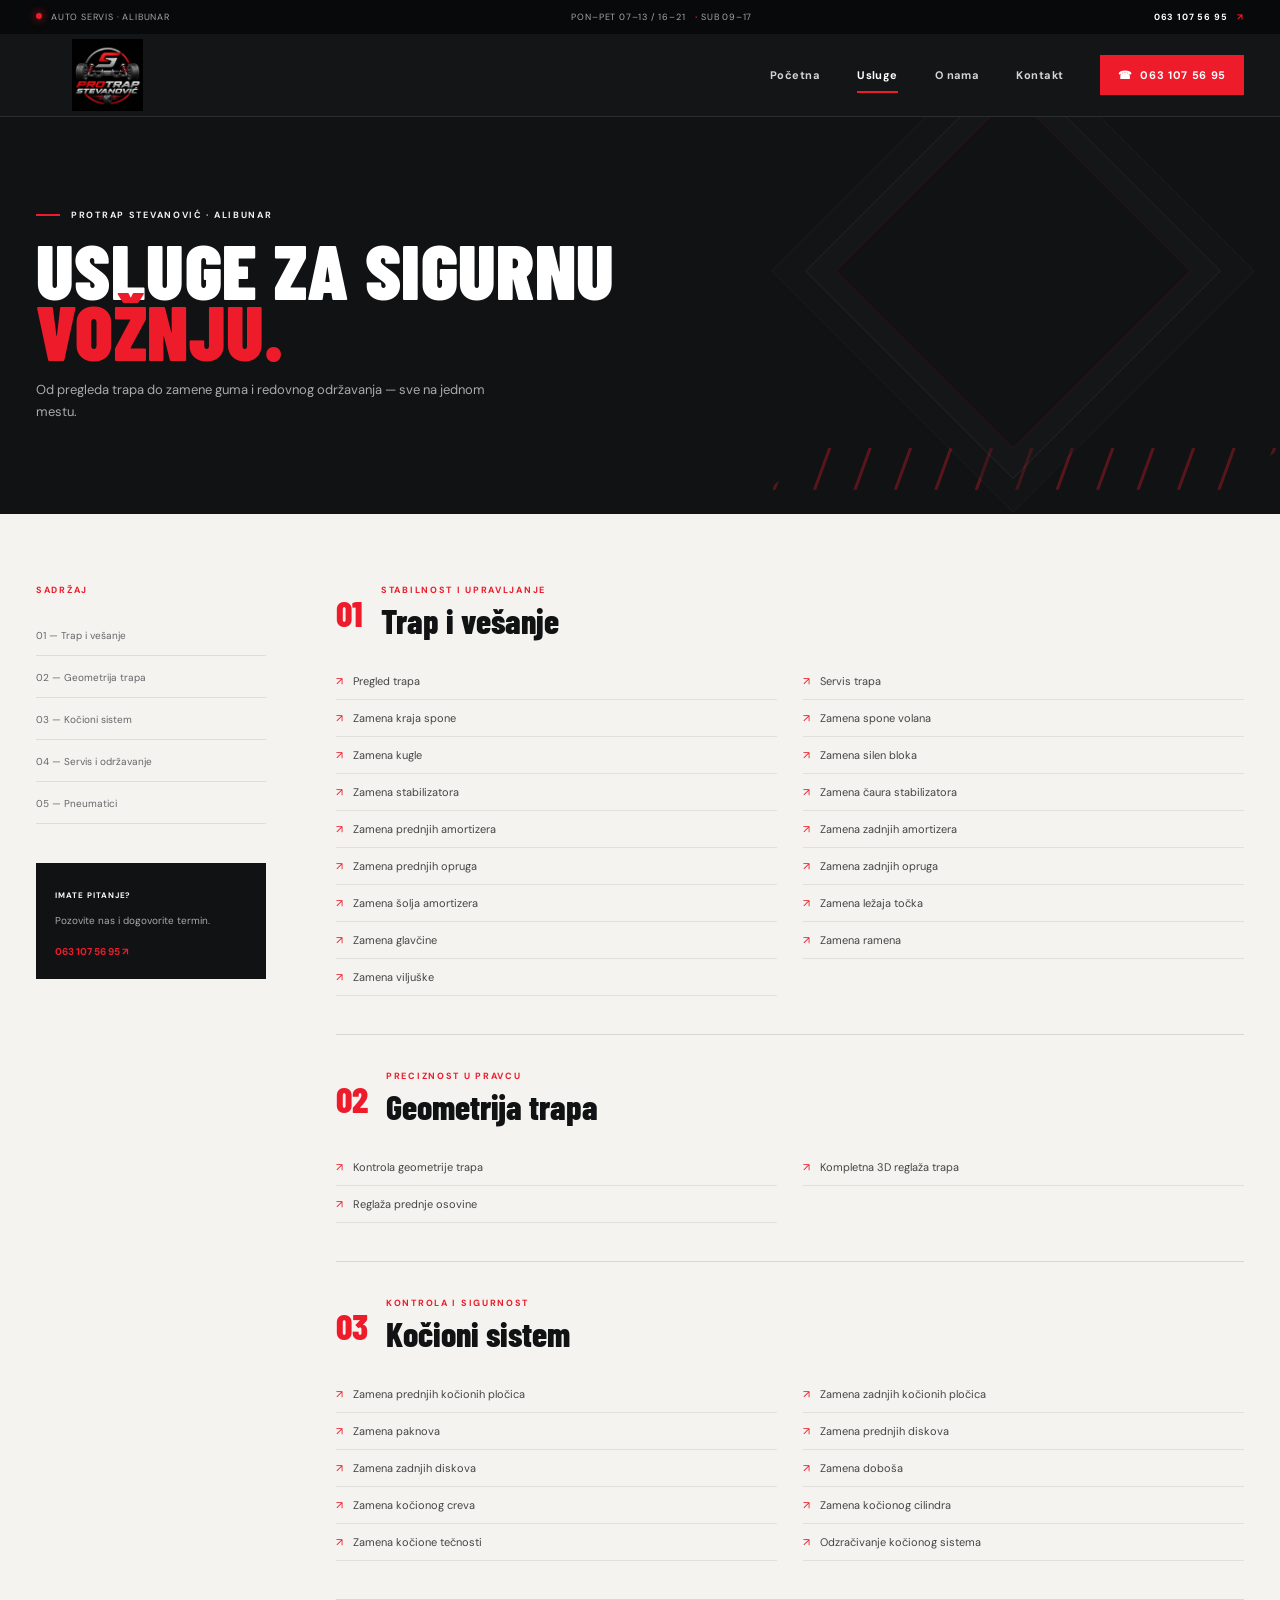
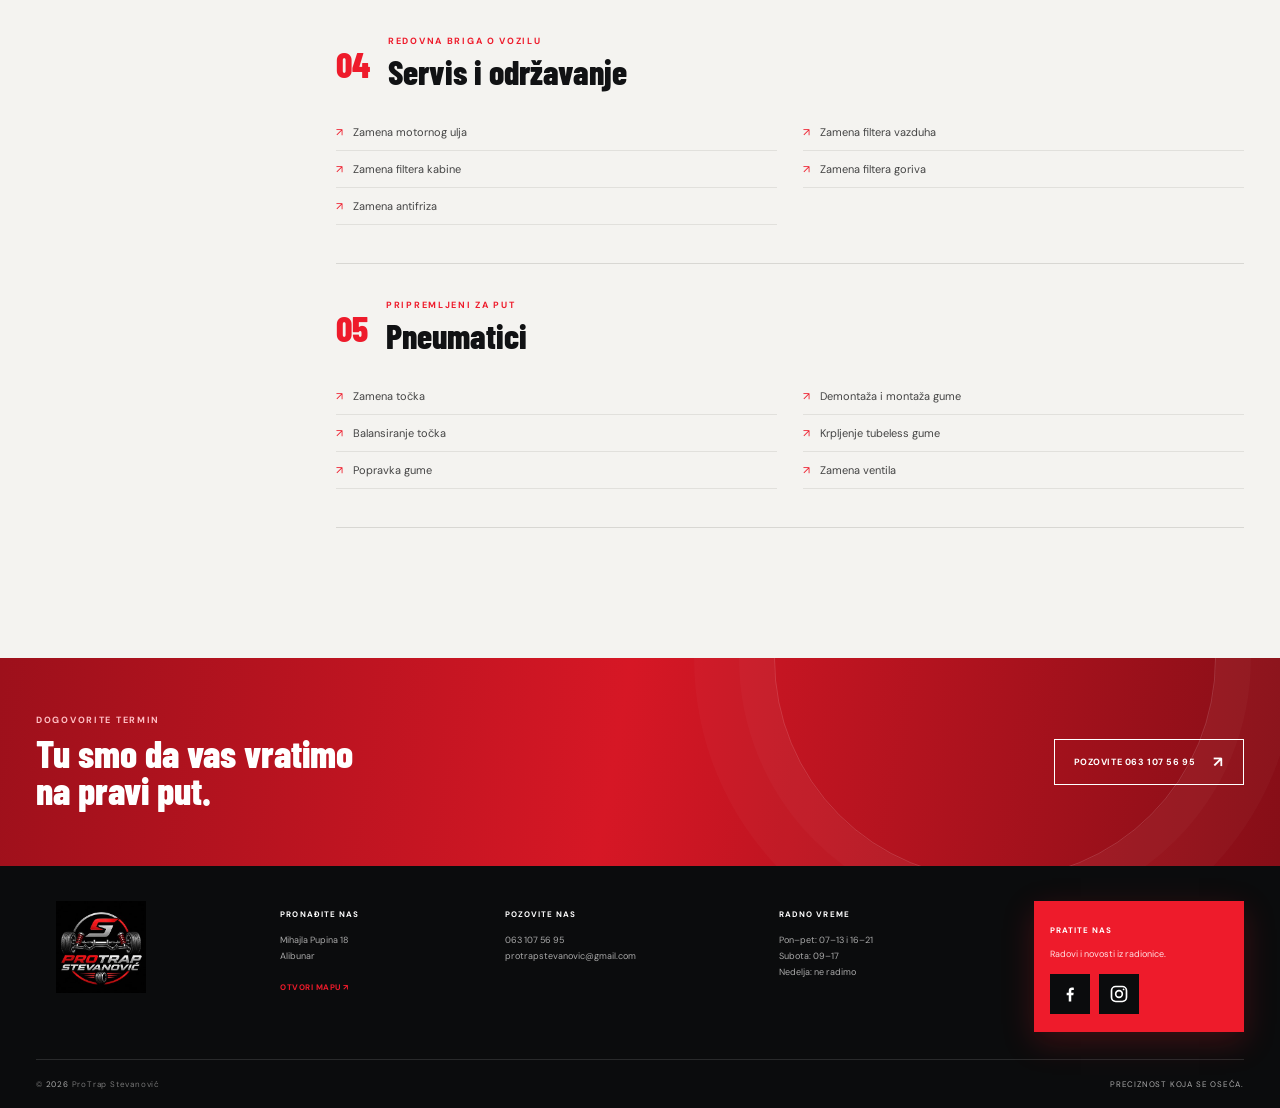
<file: usluge.html>
<!doctype html><html lang="sr"><head><meta charset="utf-8"><meta name="viewport" content="width=device-width,initial-scale=1"><meta name="theme-color" content="#111214"><meta name="description" content="Servis i zamena delova trapa i vešanja, 3D reglaža, kočioni sistem, zamena ulja i filtera, montaža i balansiranje guma u Alibunaru. Pogledajte sve usluge.">
  <meta name="robots" content="index, follow, max-image-preview:large"><title>Usluge: trap, 3D reglaža, kočnice i gume | ProTrap Alibunar</title><link rel="icon" href="favicon.ico" sizes="any">
  <link rel="icon" type="image/png" sizes="32x32" href="assets/ikonice/favicon-32x32.png">
  <link rel="apple-touch-icon" href="assets/ikonice/apple-touch-icon.png">
  <link rel="manifest" href="site.webmanifest"><link rel="preconnect" href="https://fonts.googleapis.com"><link rel="preconnect" href="https://fonts.gstatic.com" crossorigin><link href="https://fonts.googleapis.com/css2?family=Barlow+Condensed:wght@500;600;700;800;900&family=DM+Sans:wght@400;500;600;700&display=swap" rel="stylesheet"><link rel="stylesheet" href="site.css"></head><body>
<div class="topbar"><div class="container topbar-inner"><span><i class="live-dot"></i>Auto servis · Alibunar</span><span>PON–PET 07–13 / 16–21 <b>·</b> SUB 09–17</span><a href="tel:+381631075695">063 107 56 95 <b>↗</b></a></div></div><header class="header"><div class="container header-inner"><a class="brand" href="index.html"><img src="assets/ikonice/protrap-logo-300.jpg" alt="ProTrap Stevanović" width="295" height="300"></a><button class="menu-toggle" aria-label="Otvori meni" aria-expanded="false"><span></span><span></span></button><nav class="nav" aria-label="Glavna navigacija"><a href="index.html">Početna</a><a class="selected" href="usluge.html">Usluge</a><a href="o-nama.html">O nama</a><a href="kontakt.html">Kontakt</a><a class="nav-phone" href="tel:+381631075695">☎ &nbsp;063 107 56 95</a></nav></div></header>
<main><section class="page-hero"><div class="container"><p class="kicker"><span></span> PROTRAP STEVANOVIĆ · ALIBUNAR</p><h1>USLUGE ZA SIGURNU<br><em>VOŽNJU.</em></h1><p>Od pregleda trapa do zamene guma i redovnog održavanja — sve na jednom mestu.</p></div></section><section class="services-page section-light"><div class="container service-list-layout"><aside><p class="section-kicker">SADRŽAJ</p><a href="#trap">01 — Trap i vešanje</a><a href="#geometrija">02 — Geometrija trapa</a><a href="#kocnice">03 — Kočioni sistem</a><a href="#odrzavanje">04 — Servis i održavanje</a><a href="#pneumatici">05 — Pneumatici</a><div class="side-note"><b>IMATE PITANJE?</b><p>Pozovite nas i dogovorite termin.</p><a href="tel:+381631075695">063 107 56 95 ↗</a></div></aside><div class="service-groups">
<section class="service-group" id="trap"><div class="group-head"><span>01</span><div><p class="section-kicker">STABILNOST I UPRAVLJANJE</p><h2>Trap i vešanje</h2></div></div><ul><li>Pregled trapa</li><li>Servis trapa</li><li>Zamena kraja spone</li><li>Zamena spone volana</li><li>Zamena kugle</li><li>Zamena silen bloka</li><li>Zamena stabilizatora</li><li>Zamena čaura stabilizatora</li><li>Zamena prednjih amortizera</li><li>Zamena zadnjih amortizera</li><li>Zamena prednjih opruga</li><li>Zamena zadnjih opruga</li><li>Zamena šolja amortizera</li><li>Zamena ležaja točka</li><li>Zamena glavčine</li><li>Zamena ramena</li><li>Zamena viljuške</li></ul></section>
<section class="service-group" id="geometrija"><div class="group-head"><span>02</span><div><p class="section-kicker">PRECIZNOST U PRAVCU</p><h2>Geometrija trapa</h2></div></div><ul><li>Kontrola geometrije trapa</li><li>Kompletna 3D reglaža trapa</li><li>Reglaža prednje osovine</li></ul></section>
<section class="service-group" id="kocnice"><div class="group-head"><span>03</span><div><p class="section-kicker">KONTROLA I SIGURNOST</p><h2>Kočioni sistem</h2></div></div><ul><li>Zamena prednjih kočionih pločica</li><li>Zamena zadnjih kočionih pločica</li><li>Zamena paknova</li><li>Zamena prednjih diskova</li><li>Zamena zadnjih diskova</li><li>Zamena doboša</li><li>Zamena kočionog creva</li><li>Zamena kočionog cilindra</li><li>Zamena kočione tečnosti</li><li>Odzračivanje kočionog sistema</li></ul></section>
<section class="service-group" id="odrzavanje"><div class="group-head"><span>04</span><div><p class="section-kicker">REDOVNA BRIGA O VOZILU</p><h2>Servis i održavanje</h2></div></div><ul><li>Zamena motornog ulja</li><li>Zamena filtera vazduha</li><li>Zamena filtera kabine</li><li>Zamena filtera goriva</li><li>Zamena antifriza</li></ul></section>
<section class="service-group" id="pneumatici"><div class="group-head"><span>05</span><div><p class="section-kicker">PRIPREMLJENI ZA PUT</p><h2>Pneumatici</h2></div></div><ul><li>Zamena točka</li><li>Demontaža i montaža gume</li><li>Balansiranje točka</li><li>Krpljenje tubeless gume</li><li>Popravka gume</li><li>Zamena ventila</li></ul></section>
</div></div></section><section class="cta-band"><div class="container cta-inner"><div><p class="section-kicker">DOGOVORITE TERMIN</p><h2>Tu smo da vas vratimo <br>na pravi put.</h2></div><a class="button primary" href="tel:+381631075695">POZOVITE 063 107 56 95 <b>↗</b></a></div></section></main>
<footer class="footer"><div class="container footer-grid"><a class="footer-brand" href="index.html"><img src="assets/ikonice/protrap-logo-300.jpg" alt="ProTrap Stevanović" width="295" height="300" loading="lazy" decoding="async"></a><div><b>PRONAĐITE NAS</b><p>Mihajla Pupina 18<br>Alibunar</p><a href="https://maps.app.goo.gl/51vPAFuDuKSx6fnr7" target="_blank" rel="noopener">OTVORI MAPU ↗</a></div><div><b>POZOVITE NAS</b><p><a href="tel:+381631075695">063 107 56 95</a><br><a href="mailto:protrapstevanovic@gmail.com">protrapstevanovic@gmail.com</a></p></div><div><b>RADNO VREME</b><p>Pon–pet: 07–13 i 16–21<br>Subota: 09–17<br>Nedelja: ne radimo</p></div><div class="footer-social"><b>PRATITE NAS</b><p>Radovi i novosti iz radionice.</p><div class="social-links"><a href="https://www.facebook.com/share/1CakUqmWFd/" target="_blank" rel="noopener" aria-label="ProTrap Stevanović na Facebooku"><svg viewBox="0 0 24 24" aria-hidden="true"><path fill="currentColor" d="M13.5 21v-7.5h2.5l.4-3h-2.9V8.6c0-.9.25-1.5 1.5-1.5h1.6V4.4c-.3 0-1.2-.1-2.3-.1-2.3 0-3.8 1.4-3.8 3.9v2.3H8v3h2.5V21z"/></svg></a><a href="https://www.instagram.com/protrapstevanovic?exln=aXR4ZTJnOGxleTBh" target="_blank" rel="noopener" aria-label="ProTrap Stevanović na Instagramu"><svg viewBox="0 0 24 24" aria-hidden="true" fill="none" stroke="currentColor" stroke-width="2"><rect x="3" y="3" width="18" height="18" rx="5"/><circle cx="12" cy="12" r="4"/><circle cx="17.5" cy="6.5" r="1.1" fill="currentColor" stroke="none"/></svg></a></div></div></div><div class="container footer-bottom"><span>© <span data-year></span> ProTrap Stevanović</span><span>PRECIZNOST KOJA SE OSEĆA.</span></div></footer><script src="script.js"></script></body></html>
</file>
<file: site.css>
:root{--red:#ee1b2b;--black:#111214;--deep:#08090a;--white:#fff;--light:#f4f3f0;--grey:#a8a8a8;--line:rgba(255,255,255,.15);--display:'Barlow Condensed',Impact,sans-serif;--body:'DM Sans',Arial,sans-serif}*{box-sizing:border-box}html{scroll-behavior:smooth;scroll-padding-top:100px}body{margin:0;color:var(--black);background:var(--light);font-family:var(--body);-webkit-font-smoothing:antialiased}a{color:inherit;text-decoration:none}.container{width:min(1240px,calc(100% - 72px));margin-inline:auto}.topbar{height:34px;background:#08090a;color:#a7a7a9;font-size:9px;letter-spacing:.09em;text-transform:uppercase}.topbar-inner{height:100%;display:flex;align-items:center;justify-content:space-between}.topbar a{color:white;font-weight:700}.topbar b{color:var(--red);margin-left:7px}.live-dot{display:inline-block;width:6px;height:6px;margin:0 9px 1px 0;background:var(--red);border-radius:50%;box-shadow:0 0 9px var(--red)}.header{height:83px;background:rgba(13,14,15,.97);border-bottom:1px solid rgba(255,255,255,.1);position:relative;z-index:10;color:#fff}.header-inner{height:100%;display:flex;align-items:center;justify-content:space-between}.brand{height:72px;width:143px;display:block;overflow:hidden}.brand img,.footer-brand img{width:100%;height:100%;object-fit:contain}.nav{height:100%;display:flex;align-items:center;gap:37px;font-size:11px;font-weight:700;letter-spacing:.04em;color:#d4d4d4}.nav>a:not(.nav-phone){height:100%;display:flex;align-items:center;position:relative}.nav>a:hover,.nav>a.selected{color:white}.nav>a.selected:after{content:'';position:absolute;height:2px;bottom:23px;left:0;right:0;background:var(--red)}.nav-phone{background:var(--red);color:white;padding:13px 18px;letter-spacing:.06em}.menu-toggle{display:none}.home-hero{min-height:680px;color:white;background:#111;position:relative;isolation:isolate;overflow:hidden}.hero-photo,.hero-shade{position:absolute;inset:0;z-index:-2}.hero-photo{background-image:url('assets/pocetna.jpg');background-size:cover;background-position:center 47%;transform:scale(1.015)}.hero-shade{z-index:-1;background:linear-gradient(90deg,rgba(8,9,10,.96) 0%,rgba(8,9,10,.84) 31%,rgba(8,9,10,.37) 62%,rgba(8,9,10,.18) 100%),linear-gradient(0deg,#090a0b 0%,transparent 40%,rgba(0,0,0,.2) 100%)}.hero-content{height:540px;position:relative;padding-top:87px}.hero-copy{max-width:570px}.kicker,.section-kicker{font-size:9px;letter-spacing:.19em;font-weight:700;color:var(--red);margin:0 0 18px}.kicker{display:flex;align-items:center;gap:11px;color:#f1f1f1}.kicker span{width:24px;height:2px;background:var(--red)}.hero-copy h1,.page-hero h1{font:900 clamp(68px,8vw,106px)/.78 var(--display);letter-spacing:.005em;margin:0 0 28px;color:#fff}.hero-copy h1 span{color:var(--red)}.hero-copy h1 small{display:block;font:700 .33em/.95 var(--display);letter-spacing:.36em;margin-top:13px}.hero-copy h2{font:700 27px/1.1 var(--body);margin:0 0 12px}.hero-description{font-size:12px;line-height:1.75;color:#d4d4d4;max-width:435px;margin:0}.location-line{font-size:12px;color:#eee;margin:17px 0 18px}.location-line span{color:var(--red);font-size:20px;vertical-align:-2px;margin-right:7px}.hero-buttons{display:flex;gap:12px}.button{min-height:46px;padding:0 19px;display:inline-flex;align-items:center;justify-content:center;gap:18px;font-size:9px;font-weight:700;letter-spacing:.065em;transition:transform .2s,background .2s,border-color .2s}.button:hover{transform:translateY(-2px)}.button b{font-size:15px}.primary{background:var(--red);color:#fff;border:1px solid var(--red)}.primary:hover,.red-small:hover{background:#ff3544}.ghost{border:1px solid rgba(255,255,255,.6);color:#fff}.ghost:hover{border-color:var(--red)}.hero-caption{position:absolute;right:0;bottom:30px;display:flex;align-items:center;gap:12px;font-size:8px;letter-spacing:.17em;color:#aaa}.hero-caption span:first-child{color:var(--red)}.hero-caption i{width:110px;height:1px;background:linear-gradient(90deg,#777,transparent)}.hero-scroll{position:absolute;left:0;bottom:30px;color:#aaa;font-size:8px;letter-spacing:.15em}.hero-scroll b{margin-left:9px;color:var(--red);font-size:14px}.hero-service-row{height:105px;display:grid;grid-template-columns:repeat(4,1fr);position:relative;border-top:1px solid var(--line);background:rgba(8,9,10,.54)}.hero-service-row>a{display:flex;align-items:center;gap:16px;padding:0 20px;border-right:1px solid var(--line)}.hero-service-row>a:first-child{padding-left:0}.hero-service-row>a:last-child{border:0}.red-icon{font-size:30px;color:var(--red);font-weight:400}.hero-service-row strong,.hero-service-row small{display:block}.hero-service-row strong{font:700 17px var(--display);letter-spacing:.05em;color:#fff}.hero-service-row small{font-size:9px;color:#aaa;margin-top:5px}.section-light{background:var(--light)}.welcome{padding:78px 0 72px}.welcome-grid{display:grid;grid-template-columns:1.1fr .9fr;gap:70px;align-items:center}.welcome h2,.section-heading h2,.why h2,.contact-details h2,.about-copy h2{font:800 clamp(36px,4vw,54px)/.97 var(--display);letter-spacing:-.01em;margin:0}.welcome h2 em{color:var(--red);font-style:normal}.welcome-copy{border-left:1px solid #d6d5d2;padding-left:32px}.welcome-copy p,.about-copy>p:not(.section-kicker){font-size:12px;line-height:1.85;color:#5e5e61;margin:0 0 12px}.red-small{min-height:39px;padding:0 14px;margin-top:6px;background:var(--red);color:#fff;font-size:8px}.services-teaser{background:#101112;color:#fff;padding:69px 0 80px;position:relative;overflow:hidden}.services-teaser:before{content:'';position:absolute;inset:0;opacity:.13;background-image:radial-gradient(#777 0.7px,transparent .7px);background-size:5px 5px;pointer-events:none}.section-heading{display:flex;align-items:flex-end;justify-content:space-between;gap:25px;position:relative}.section-heading h2{font-size:46px}.section-heading .button{margin-bottom:3px}.service-cards{display:grid;grid-template-columns:repeat(5,1fr);gap:12px;margin-top:33px;position:relative}.service-card{background:#171819;border:1px solid #393a3c;transition:transform .2s,border-color .2s;min-width:0}.service-card:hover{transform:translateY(-4px);border-color:var(--red)}.card-art{height:133px;position:relative;overflow:hidden;background:linear-gradient(135deg,#282a2b,#111314 62%,#08090a);display:grid;place-items:center}.card-art:before,.card-art:after{content:'';position:absolute;border:1px solid rgba(255,255,255,.09);border-radius:50%;width:155px;height:155px;transform:rotate(-22deg) scaleX(1.4)}.card-art:after{width:117px;height:117px;border-color:rgba(238,27,43,.34)}.card-art span{position:relative;z-index:1;font-size:58px;color:var(--red);text-shadow:0 0 30px rgba(238,27,43,.37)}.art-suspension{background:linear-gradient(125deg,#252729,#0e0f10 55%,#281416)}.art-alignment{background:linear-gradient(125deg,#212629,#101314 55%,#3a1518)}.art-tire{background:repeating-linear-gradient(110deg,#18191a 0 12px,#222425 13px 15px,#151617 16px 26px)}.art-brakes{background:radial-gradient(circle at center,#383a3b,#151617 55%,#101112)}.art-service{background:linear-gradient(135deg,#282521,#171819 55%,#3d181b)}.card-text{padding:15px 14px 18px}.card-text>b{font-size:8px;color:var(--red);letter-spacing:.1em}.card-text h3{font:700 18px/1.02 var(--display);margin:10px 0 6px}.card-text p{font-size:9px;line-height:1.55;color:#aaa;margin:0}.why{padding:77px 0 82px}.why h2{font-size:43px}.values-grid{display:grid;grid-template-columns:repeat(4,1fr);gap:30px;margin-top:38px}.values-grid article>b{font:700 34px var(--display);color:var(--red)}.values-grid h3{font:700 19px var(--display);margin:12px 0 5px}.values-grid p{font-size:11px;line-height:1.7;color:#69696b;margin:0;max-width:235px}.cta-band{background:linear-gradient(100deg,#9d101b,#d61725 48%,#860e17);color:white;position:relative;overflow:hidden}.cta-band:after{content:'';position:absolute;width:440px;height:440px;border:1px solid rgba(255,255,255,.15);border-radius:50%;right:5%;top:-220px;box-shadow:0 0 0 35px rgba(255,255,255,.025),0 0 0 80px rgba(255,255,255,.025)}.cta-inner{min-height:208px;display:flex;align-items:center;justify-content:space-between;gap:25px;position:relative;z-index:1}.cta-inner .section-kicker{color:#ffc0c5;margin-bottom:9px}.cta-inner h2{font:800 38px/.97 var(--display);margin:0}.cta-inner .button{border-color:white;background:transparent}.footer{background:#0b0c0d;color:#aaa;padding-top:35px}.footer-grid{display:grid;grid-template-columns:1.1fr 1fr 1.25fr 1.15fr .8fr;gap:24px;padding-bottom:27px}.footer-brand{display:block;width:130px;height:92px;overflow:hidden;align-self:start}.footer-grid>div>b{font-size:8px;color:#fff;letter-spacing:.13em}.footer-grid p{font-size:9px;line-height:1.8;margin:10px 0;color:#aaa}.footer-grid div>a{font-size:8px;color:var(--red);font-weight:700;letter-spacing:.06em}.footer-bottom{border-top:1px solid #292a2b;min-height:49px;display:flex;align-items:center;justify-content:space-between;font-size:8px;letter-spacing:.1em;color:#777}.footer-bottom span:last-child{color:#aaa}.page-hero{background:#111214;color:#fff;min-height:340px;padding:92px 0 78px;position:relative;overflow:hidden}.page-hero:after{content:'';position:absolute;width:420px;height:420px;border:1px solid #303133;border-radius:50%;right:8%;top:-215px;box-shadow:0 0 0 32px #111214,0 0 0 33px #303133,0 0 0 75px #111214,0 0 0 76px #303133}.page-hero .container{position:relative;z-index:1}.page-hero h1{font-size:78px;margin-bottom:18px}.page-hero h1 em{font-style:normal;color:var(--red)}.page-hero .container>p:last-child{color:#aaa;font-size:13px;max-width:490px;line-height:1.7}.services-page{padding:70px 0 95px}.service-list-layout{display:grid;grid-template-columns:230px 1fr;gap:70px}.service-list-layout aside{position:sticky;top:30px;align-self:start;display:flex;flex-direction:column;gap:15px}.service-list-layout aside>a:not(.side-note a){font-size:10px;color:#656568;padding-bottom:13px;border-bottom:1px solid #deddd9}.side-note{margin-top:24px;padding:19px;background:#111214;color:white}.side-note b{font-size:8px;letter-spacing:.12em}.side-note p{font-size:10px;line-height:1.6;color:#aaa}.side-note>a{font-size:10px;color:var(--red);font-weight:700}.service-group{padding:0 0 38px;margin:0 0 35px;border-bottom:1px solid #d8d7d3;scroll-margin-top:28px}.group-head{display:flex;gap:18px;align-items:center;margin-bottom:22px}.group-head>span{font:800 36px var(--display);color:var(--red)}.group-head .section-kicker{margin-bottom:4px}.group-head h2{font:800 34px var(--display);margin:0}.service-group ul{list-style:none;margin:0;padding:0;display:grid;grid-template-columns:repeat(2,minmax(0,1fr));column-gap:26px;row-gap:0}.service-group li{font-size:11px;color:#444;padding:11px 0;border-bottom:1px solid #e1e0dc}.service-group li:before{content:'↗';color:var(--red);margin-right:10px;font-size:11px}.about-story{padding:72px 0 88px}.about-grid{display:grid;grid-template-columns:.88fr 1.12fr;gap:66px;align-items:start}.about-photo{position:sticky;top:20px}.about-photo img{display:block;width:100%;height:540px;object-fit:cover;object-position:53% center;filter:brightness(.88)}.about-photo span{display:block;background:#111214;color:#aaa;padding:14px;font-size:8px;letter-spacing:.14em}.about-copy h2{font-size:46px;margin-bottom:23px}.about-copy>p:not(.section-kicker){font-size:12px;margin-bottom:13px}.values-dark{background:#111214;color:#fff;padding:75px 0 86px}.values-dark h2{font:800 47px/.96 var(--display);margin:0}.values-dark .values-grid{grid-template-columns:repeat(3,1fr)}.values-dark .values-grid article>b{font-size:14px;letter-spacing:.1em}.values-dark .values-grid h3{font-size:22px}.values-dark .values-grid p{color:#aaa}.contact-section{padding:74px 0 90px}.contact-layout{display:grid;grid-template-columns:.88fr 1.12fr;gap:70px;align-items:center}.contact-details h2{font-size:44px;margin-bottom:25px}.contact-item{display:flex;align-items:center;gap:15px;padding:16px 0;border-bottom:1px solid #d7d6d2}.contact-item>span{width:37px;height:37px;display:grid;place-items:center;background:#111214;color:var(--red);font-size:19px}.contact-item small,.contact-item b{display:block}.contact-item small{font-size:8px;color:#888;letter-spacing:.13em;margin-bottom:5px}.contact-item b{font-size:12px}.contact-item i{font-style:normal;color:var(--red);margin-left:auto}.hours{padding-top:21px}.hours h3{font:700 18px var(--display);margin:0 0 12px}.hours p{display:flex;justify-content:space-between;gap:20px;margin:0;padding:9px 0;border-bottom:1px solid #deddd9;font-size:10px;color:#626265}.hours p b{color:#222;font-weight:600;text-align:right}.facebook-link{display:inline-block;margin-top:19px;color:var(--red);font-size:9px;font-weight:700;letter-spacing:.07em}.map-card{display:block;border:1px solid #d2d1cd;box-shadow:0 12px 36px rgba(0,0,0,.07)}.map-grid{height:430px;position:relative;overflow:hidden;background-color:#e5e5dc;background-image:linear-gradient(28deg,transparent 47%,#f8f8f2 48%,#f8f8f2 53%,transparent 54%),linear-gradient(112deg,transparent 44%,#d2d3ca 45%,#d2d3ca 46%,transparent 47%),linear-gradient(0deg,transparent 47%,#f8f8f2 48%,#f8f8f2 51%,transparent 52%),repeating-linear-gradient(90deg,transparent 0 70px,rgba(177,181,169,.23) 71px 73px),repeating-linear-gradient(0deg,transparent 0 70px,rgba(177,181,169,.23) 71px 73px)}.road{position:absolute;height:9px;background:#fff;border:1px solid #d3d3ca;box-shadow:0 0 0 4px rgba(255,255,255,.28)}.road-one{width:120%;top:38%;left:-10%;transform:rotate(-17deg)}.road-two{width:110%;top:61%;left:-4%;transform:rotate(22deg)}.road-three{width:100%;top:53%;left:18%;transform:rotate(82deg)}.map-pin{position:absolute;left:54%;top:34%;width:45px;height:45px;display:grid;place-items:center;background:var(--red);border:4px solid white;border-radius:50% 50% 50% 6px;transform:rotate(-45deg);color:#fff;font-size:24px;box-shadow:0 4px 14px #0004}.map-label{position:absolute;left:calc(54% + 38px);top:35%;padding:11px 14px;background:white;box-shadow:0 2px 12px #0002}.map-label b,.map-label span{display:block}.map-label b{font-size:9px}.map-label span{font-size:8px;color:#777;margin-top:4px}.map-bottom{display:flex;justify-content:space-between;padding:17px;font-size:8px;letter-spacing:.1em;color:#777}.map-bottom b{color:var(--red)}
@media(max-width:900px){.container{width:calc(100% - 48px)}.nav{gap:22px}.hero-copy h1{font-size:88px}.hero-service-row>a{padding-inline:12px;gap:10px}.hero-service-row strong{font-size:14px}.service-cards{grid-template-columns:repeat(3,1fr)}.service-card:nth-child(n+4){display:none}.footer-grid{grid-template-columns:repeat(3,1fr)}.footer-brand{grid-row:span 2}.service-list-layout{grid-template-columns:180px 1fr;gap:35px}.about-grid,.contact-layout{gap:38px}.about-photo img{height:470px}}
@media(max-width:680px){html{scroll-padding-top:80px}.container{width:calc(100% - 36px)}.topbar{height:31px;font-size:7px}.topbar-inner>span:nth-child(2){display:none}.header{height:71px}.brand{width:119px;height:65px}.menu-toggle{display:flex;flex-direction:column;gap:6px;border:0;background:transparent;padding:12px}.menu-toggle span{display:block;width:23px;height:2px;background:#fff}.nav{display:none;position:absolute;top:71px;left:0;right:0;height:auto;padding:20px 24px 25px;background:#101112;flex-direction:column;align-items:stretch;gap:0;border-top:1px solid #333}.nav.open{display:flex}.nav>a:not(.nav-phone){height:auto;padding:13px 0;border-bottom:1px solid #292a2b}.nav>a.selected:after{display:none}.nav-phone{text-align:center;margin-top:15px}.home-hero{min-height:0}.hero-photo{background-position:57% center}.hero-shade{background:linear-gradient(90deg,rgba(8,9,10,.92),rgba(8,9,10,.62)),linear-gradient(0deg,#090a0b 0%,transparent 55%)}.hero-content{height:555px;padding-top:75px}.hero-copy h1{font-size:76px}.hero-copy h2{font-size:21px}.hero-description{max-width:340px;font-size:11px}.hero-caption{bottom:20px}.hero-caption i{width:45px}.hero-scroll{bottom:20px}.hero-service-row{height:auto;grid-template-columns:1fr 1fr;padding:8px 0}.hero-service-row>a{min-height:70px;border-right:1px solid var(--line);padding:8px!important}.hero-service-row>a:nth-child(2){border-right:0}.hero-service-row>a:nth-child(3),.hero-service-row>a:nth-child(4){border-top:1px solid var(--line)}.hero-service-row strong{font-size:15px}.hero-service-row small{font-size:8px}.red-icon{font-size:25px}.welcome{padding:56px 0}.welcome-grid{grid-template-columns:1fr;gap:23px}.welcome h2{font-size:42px}.welcome-copy{padding-left:17px}.section-heading{align-items:flex-start;flex-direction:column}.section-heading h2{font-size:38px}.services-teaser{padding:55px 0}.service-cards{grid-template-columns:1fr 1fr;gap:9px}.service-card:nth-child(4){display:block}.service-card:nth-child(5){display:none}.card-art{height:105px}.card-text{padding:12px 10px}.card-text h3{font-size:17px}.card-text p{font-size:8px}.why{padding:55px 0}.why h2{font-size:37px}.values-grid{grid-template-columns:1fr 1fr;gap:27px 20px;margin-top:28px}.cta-inner{min-height:190px;align-items:flex-start;justify-content:center;flex-direction:column;padding-block:33px}.cta-inner h2{font-size:32px}.footer-grid{grid-template-columns:1fr 1fr;gap:20px}.footer-brand{grid-row:auto;width:108px;height:78px}.footer-grid>div:nth-child(5){display:none}.footer-bottom{font-size:7px}.page-hero{min-height:280px;padding:65px 0 50px}.page-hero h1{font-size:64px}.page-hero:after{right:-280px}.services-page{padding:48px 0}.service-list-layout{grid-template-columns:1fr;gap:30px}.service-list-layout aside{position:static;display:grid;grid-template-columns:1fr 1fr;gap:10px}.service-list-layout aside .section-kicker,.side-note{grid-column:1/-1}.service-list-layout aside>a:not(.side-note a){font-size:9px;padding:0 0 8px}.side-note{margin-top:8px}.group-head h2{font-size:29px}.service-group ul{grid-template-columns:1fr}.about-story,.contact-section{padding:48px 0 60px}.about-grid,.contact-layout{grid-template-columns:1fr;gap:32px}.about-photo{position:static}.about-photo img{height:340px}.about-copy h2,.contact-details h2{font-size:39px}.about-copy>p:not(.section-kicker){font-size:11px}.values-dark{padding:55px 0}.values-dark h2{font-size:39px}.values-dark .values-grid{grid-template-columns:1fr;gap:25px}.values-dark .values-grid p{max-width:390px}.map-grid{height:310px}.map-label{left:calc(54% + 23px);padding:9px}.map-pin{width:39px;height:39px}.map-bottom{font-size:7px;padding:13px 10px}}
@media(max-width:390px){.container{width:calc(100% - 28px)}.hero-copy h1{font-size:67px}.hero-content{height:540px}.hero-buttons .button{padding-inline:12px;gap:8px;font-size:8px}.hero-caption{font-size:7px}.hero-service-row small{font-size:7px}.service-cards{grid-template-columns:1fr}.service-card:nth-child(3){display:none}.card-art{height:120px}.card-text h3{font-size:19px}.footer-grid{gap:14px}.footer-grid p{font-size:8px}.map-bottom{flex-direction:column;gap:6px}}
.map-embed{display:block;width:100%;height:430px;border:0;filter:grayscale(.7) contrast(.94)}.map-bottom a{color:var(--red);font-weight:700}@media(max-width:680px){.map-embed{height:310px}}

/* Darker, high-contrast home cover */
.home-page{background:#090a0c;color:#f7f6f4}.home-page .home-hero{min-height:790px;background:radial-gradient(ellipse at 75% 44%,#321014 0,transparent 37%),#08090a}.home-page .hero-photo{left:31%;width:69%;background-position:center 48%;filter:grayscale(.72) contrast(1.19) brightness(.56);mask-image:linear-gradient(90deg,transparent 0%,#000 23%,#000 100%)}.home-page .hero-shade{background:linear-gradient(90deg,#08090a 0%,rgba(8,9,10,.97) 24%,rgba(8,9,10,.76) 49%,rgba(8,9,10,.16) 100%),linear-gradient(0deg,#08090a 1%,transparent 48%,rgba(8,9,10,.35) 100%)}.home-page .hero-content{height:650px;padding-top:112px}.home-page .hero-copy{max-width:700px}.home-page .hero-copy h1{font-size:clamp(84px,11vw,148px);line-height:.69;letter-spacing:-.035em;font-style:italic;text-shadow:0 8px 36px #000}.home-page .hero-copy h1 span{display:block;color:var(--red);font-size:1.12em}.home-page .hero-copy h1 small{font-size:.21em;letter-spacing:.29em;font-style:normal;margin-top:17px;color:#d2d0cd}.home-page .hero-copy h2{font:700 clamp(15px,1.55vw,21px)/1.5 var(--body);letter-spacing:.015em;color:#e1dedb;margin:26px 0 8px}.home-page .kicker{color:#e3dedd;letter-spacing:.22em}.home-page .hero-description{color:#aaa;max-width:460px}.home-page .location-line{color:#dedbdd}.home-page .button.primary{background:var(--red);box-shadow:0 0 28px rgba(238,27,43,.25);font-size:10px;letter-spacing:.1em}.home-page .button.ghost{background:rgba(8,9,10,.5);border-color:#777;font-size:9px}.home-page .hero-wheel{position:absolute;z-index:-1;width:clamp(310px,40vw,520px);aspect-ratio:1;right:4%;top:106px;border-radius:50%;border:2px solid rgba(230,226,223,.28);background:repeating-conic-gradient(from 12deg,rgba(232,226,224,.12) 0deg 1deg,transparent 1deg 30deg),radial-gradient(circle,transparent 0 28%,rgba(180,177,177,.12) 29% 30%,transparent 31% 49%,rgba(237,28,43,.38) 50% 50.5%,rgba(22,23,25,.45) 51% 64%,rgba(205,200,197,.45) 65% 66%,rgba(8,9,10,.25) 67% 100%);box-shadow:inset 0 0 38px #000,0 0 65px rgba(238,27,43,.11);transform:rotate(-11deg);opacity:.85}.home-page .hero-wheel:before,.home-page .hero-wheel:after{content:'';position:absolute;inset:12%;border:1px solid rgba(255,255,255,.22);border-radius:50%}.home-page .hero-wheel:after{inset:35%;background:radial-gradient(circle,#171719 0 44%,#777 46% 48%,#111 51%);border-color:rgba(255,255,255,.3);box-shadow:0 0 30px #000}.home-page .hero-wheel span{position:absolute;inset:0;border-radius:50%;background:repeating-conic-gradient(from 7deg,transparent 0deg 28deg,rgba(10,11,12,.85) 29deg 30deg);mask-image:radial-gradient(circle,transparent 0 29%,#000 30% 62%,transparent 63%)}.home-page .headlamp-beam{position:absolute;z-index:-1;width:41%;height:115px;right:-2%;top:43%;background:linear-gradient(90deg,transparent,rgba(238,27,43,.18),rgba(239,30,43,.54));clip-path:polygon(0 37%,100% 0,100% 100%,0 65%);filter:blur(11px);transform:skewY(-8deg)}.home-page .hero-caption,.home-page .hero-scroll{color:#bbb}.home-page .hero-service-row{background:#090a0c;border-color:#29282a}.home-page .hero-service-row>a{border-color:#28272a}.home-page .hero-service-row small{color:#939092}.home-page .welcome,.home-page .why{background:#101113;color:#f1efed}.home-page .welcome{border-top:1px solid #272729}.home-page .welcome h2,.home-page .why h2{color:#f5f3f1}.home-page .welcome h2 em{color:var(--red)}.home-page .welcome-copy{border-color:#363538}.home-page .welcome-copy p{color:#aaa}.home-page .why .values-grid p{color:#aaa}.home-page .services-teaser{background:#090a0c}.home-page .service-card{background:#111214;border-color:#28282a}.home-page .card-art{filter:saturate(1.1)}.home-page .cta-band{background:linear-gradient(105deg,#6f0b13,#be111f 48%,#780a14)}.home-page .footer{background:#050607}

/* About page gallery built like an alloy wheel */
.about-story{background:#101113;color:#f4f1ee}.about-story .about-copy h2{color:#f6f4f2}.about-story .about-copy>p:not(.section-kicker){color:#aaa}.about-story .about-photo img{filter:brightness(.68) contrast(1.08)}.about-story .about-photo span{background:#08090a;color:#aaa}.garage-gallery{padding:82px 0 95px;background:radial-gradient(ellipse at 72% 50%,rgba(126,12,22,.21),transparent 42%),#08090a;color:#f4f2f0;overflow:hidden}.gallery-layout{display:grid;grid-template-columns:.7fr 1.3fr;align-items:center;gap:50px}.gallery-intro h2{font:800 clamp(47px,5.4vw,70px)/.88 var(--display);margin:0 0 22px;letter-spacing:-.02em}.gallery-intro h2 em{font-style:normal;color:var(--red)}.gallery-intro>p:not(.section-kicker){max-width:320px;font-size:12px;line-height:1.8;color:#aaa}.gallery-legend{display:flex;align-items:center;gap:10px;margin-top:29px;font-size:8px;letter-spacing:.13em;color:#858386}.gallery-legend i{width:24px;height:2px;background:var(--red)}.wheel-gallery{width:min(100%,590px);aspect-ratio:1;justify-self:end;position:relative;border:15px solid #1c1d1f;border-radius:50%;background:radial-gradient(circle,#101113 0 31%,#28292b 31.3% 32%,#111214 32.5% 48%,#303133 49% 51%,#0b0c0d 52% 65%,#212224 66% 68%,#111 69%);box-shadow:inset 0 0 0 3px #555,inset 0 0 45px #000,0 25px 70px #0008}.wheel-gallery:before{content:'';position:absolute;inset:3%;border:1px dashed rgba(239,30,43,.5);border-radius:50%;pointer-events:none}.wheel-spokes{position:absolute;inset:16%;border-radius:50%;background:repeating-conic-gradient(from 0deg,transparent 0deg 28deg,rgba(237,28,43,.55) 28.3deg 29deg,transparent 29.5deg 45deg);mask-image:radial-gradient(circle,transparent 0 30%,#000 31% 68%,transparent 69%);opacity:.72}.gallery-slot{position:absolute;width:37%;height:37%;margin:0;padding:0;z-index:1}.slot-one{top:10%;left:10%}.slot-two{top:10%;right:10%}.slot-three{bottom:10%;left:10%}.slot-four{bottom:10%;right:10%}.gallery-placeholder{height:calc(100% - 20px);display:flex;flex-direction:column;align-items:center;justify-content:center;gap:7px;position:relative;overflow:hidden;border:1px solid #454447;background:linear-gradient(135deg,rgba(42,42,44,.95),rgba(15,16,18,.96) 58%,rgba(77,13,21,.45));transition:border-color .2s,transform .2s}.gallery-slot:hover .gallery-placeholder{border-color:var(--red);transform:scale(1.025)}.gallery-placeholder:after{content:'';position:absolute;inset:0;background:repeating-linear-gradient(135deg,transparent 0 16px,rgba(255,255,255,.025) 17px 18px)}.gallery-placeholder>span{width:30px;height:30px;display:grid;place-items:center;border:1px solid var(--red);border-radius:50%;color:var(--red);font-size:19px;line-height:1}.gallery-placeholder small{font-size:7px;letter-spacing:.13em;color:#aaa}.gallery-slot figcaption{padding-top:5px;color:#888;font-size:7px;letter-spacing:.13em}.gallery-slot figcaption b{color:var(--red);padding:0 4px}.wheel-hub{position:absolute;z-index:2;width:26%;aspect-ratio:1;left:50%;top:50%;transform:translate(-50%,-50%);border:5px solid #4b4b4d;border-radius:50%;background:radial-gradient(circle at 38% 32%,#292a2c,#090a0b 70%);box-shadow:0 0 0 7px #121315,0 0 35px #000;display:flex;align-items:center;justify-content:center;flex-direction:column}.wheel-hub:before{content:'';position:absolute;inset:12%;border:1px solid rgba(238,27,43,.7);border-radius:50%}.wheel-hub span{font:900 clamp(22px,3vw,38px)/.85 var(--display);font-style:italic;color:#f1eeed}.wheel-hub small{font-size:6px;letter-spacing:.19em;color:var(--red);margin-top:5px}.values-dark{border-top:1px solid #272729}
@media(max-width:900px){.home-page .hero-wheel{right:-7%;opacity:.63}.gallery-layout{grid-template-columns:1fr;gap:28px}.gallery-intro>p:not(.section-kicker){max-width:480px}.wheel-gallery{width:min(100%,560px);justify-self:center}}
@media(max-width:680px){.home-page .home-hero{min-height:0}.home-page .hero-photo{left:14%;width:86%;background-position:50% 50%;mask-image:linear-gradient(90deg,transparent 0%,#000 28%)}.home-page .hero-shade{background:linear-gradient(90deg,#08090a 0%,rgba(8,9,10,.91) 37%,rgba(8,9,10,.52) 100%),linear-gradient(0deg,#08090a 0%,transparent 47%)}.home-page .hero-content{height:590px;padding-top:81px}.home-page .hero-copy h1{font-size:clamp(73px,16vw,112px)}.home-page .hero-copy h1 small{font-size:.19em}.home-page .hero-wheel{width:72vw;right:-16%;top:190px;opacity:.44}.home-page .headlamp-beam{width:68%;top:45%;right:-20%}.home-page .hero-copy h2{font-size:16px;margin-top:20px}.home-page .hero-service-row{background:#090a0c}.home-page .welcome,.home-page .why{background:#101113}.home-page .welcome{padding-top:52px;padding-bottom:52px}.home-page .services-teaser{padding-top:52px}.home-page .why{padding-block:52px}.garage-gallery{padding:56px 0 66px}.gallery-intro h2{font-size:54px}.wheel-gallery{width:min(100%,470px);border-width:10px}.gallery-slot{width:37%;height:37%}.gallery-placeholder{height:calc(100% - 16px)}.gallery-placeholder small{font-size:6px}.wheel-hub{width:27%;border-width:4px}.wheel-hub small{font-size:5px}}
@media(max-width:390px){.home-page .hero-content{height:570px}.home-page .hero-copy h1{font-size:66px}.home-page .hero-wheel{width:80vw;top:197px;right:-23%}.home-page .hero-description{font-size:10px}.home-page .hero-service-row strong{font-size:13px}.gallery-intro h2{font-size:47px}.gallery-slot figcaption{font-size:6px}.gallery-placeholder>span{width:25px;height:25px}}
.home-page .hero-copy h1.hero-logo{width:min(100%,430px);height:clamp(270px,29vw,380px);margin:-42px 0 -28px -16px;padding:0;font-size:0;line-height:0;letter-spacing:0;font-style:normal;text-shadow:none;display:flex;align-items:center}.home-page .hero-copy h1.hero-logo img{display:block;width:100%;height:100%;object-fit:contain;mix-blend-mode:screen;filter:drop-shadow(0 8px 28px rgba(0,0,0,.58))}.home-page .hero-copy h2{margin-top:18px}@media(max-width:680px){.home-page .hero-copy h1.hero-logo{width:min(100%,330px);height:290px;margin:-25px 0 -22px -14px}}@media(max-width:390px){.home-page .hero-copy h1.hero-logo{height:248px;margin-top:-21px}}
@media(min-width:681px){.home-page .home-hero{min-height:870px}.home-page .hero-content{height:730px}}
.photo-wheel-gallery{width:min(100%,620px);aspect-ratio:1;justify-self:end;position:relative;display:grid;grid-template-columns:repeat(3,minmax(0,1fr));grid-template-rows:repeat(3,minmax(0,1fr));gap:8px;padding:9%;overflow:hidden;border:18px solid #252628;border-radius:50%;background:radial-gradient(circle,#141517 0 30%,#333436 30.5% 32%,#111214 32.5% 52%,#292a2c 53% 55%,#0d0e0f 56%);box-shadow:inset 0 0 0 3px #555, inset 0 0 42px #000,0 25px 70px #0008}.photo-wheel-gallery:before{content:"";position:absolute;z-index:0;inset:3%;border:1px dashed rgba(239,30,43,.62);border-radius:50%;pointer-events:none}.gallery-tile{position:relative;z-index:1;display:block;min-width:0;min-height:0;overflow:hidden;border:1px solid #555;background:#171819;isolation:isolate}.gallery-tile img{display:block;width:100%;height:100%;object-fit:cover;filter:brightness(.78) saturate(.78);transition:transform .35s,filter .35s}.gallery-tile:hover img{transform:scale(1.08);filter:brightness(1) saturate(1)}.gallery-tile:after{content:"";position:absolute;z-index:0;inset:30% 0 0;background:linear-gradient(transparent,rgba(0,0,0,.88));pointer-events:none}.tile-caption{position:absolute;z-index:1;bottom:8px;left:8px;right:5px;color:#f5f2ef;font-size:clamp(6px,.7vw,9px);font-weight:700;letter-spacing:.07em;white-space:nowrap}.tile-caption b{color:#ff2638;margin-right:4px}.gallery-tile.raw-preview img{transform:rotate(-90deg) scale(1.32)}.gallery-tile.raw-preview:hover img{transform:rotate(-90deg) scale(1.42)}
@media(max-width:900px){.photo-wheel-gallery{width:min(100%,560px);justify-self:center}}
@media(max-width:680px){.photo-wheel-gallery{width:min(100%,470px);border-width:12px;gap:5px;padding:8%}.tile-caption{font-size:7px;left:5px;bottom:5px}.gallery-tile.raw-preview img{transform:rotate(-90deg) scale(1.38)}.gallery-tile.raw-preview:hover img{transform:rotate(-90deg) scale(1.48)}}
@media(max-width:390px){.photo-wheel-gallery{border-width:9px;gap:4px;padding:8%}.tile-caption{font-size:6px;letter-spacing:.015em;left:3px;bottom:3px}.tile-caption b{margin-right:2px}}
.gallery-layout{grid-template-columns:.58fr 1.42fr;gap:38px}.photo-wheel-gallery{width:min(100%,760px);border-width:26px;padding:7.5%;gap:9px;outline:1px solid #626264;outline-offset:4px;background:radial-gradient(circle,#151618 0 28%,#5a5b5d 28.5% 29.5%,#242527 30% 34%,#101113 34.5% 51%,#414245 51.5% 54%,#191a1c 54.5%)}.photo-wheel-gallery:after{content:"";position:absolute;z-index:2;inset:-2px;border-radius:50%;pointer-events:none;background:repeating-conic-gradient(from 2deg,rgba(115,116,118,.35) 0deg 1.5deg,transparent 1.5deg 7deg);mask:radial-gradient(circle,transparent 0 83%,#000 84% 100%)}.gallery-tile{cursor:zoom-in}.gallery-lightbox[hidden]{display:none}.gallery-lightbox{position:fixed;inset:0;z-index:1000;display:grid;grid-template-rows:1fr auto;align-items:center;justify-items:center;padding:6vh 7vw 3vh;background:rgba(7,8,10,.62);backdrop-filter:blur(3px);-webkit-backdrop-filter:blur(3px);color:#fff}.lightbox-stage{width:100%;height:100%;display:grid;grid-template-columns:70px minmax(0,1fr) 70px;align-items:center;gap:20px}.lightbox-stage figure{margin:0;display:flex;flex-direction:column;align-items:center;justify-content:center;min-width:0;min-height:0}.lightbox-stage img{display:block;max-width:min(100%,1320px);max-height:78vh;width:auto;height:auto;object-fit:contain;border:1px solid rgba(255,255,255,.28);box-shadow:0 24px 90px #000b}.lightbox-stage figcaption{width:min(100%,1320px);display:flex;justify-content:space-between;gap:20px;padding-top:13px;color:#f7f4f2;font-size:10px;letter-spacing:.11em}.lightbox-stage figcaption span:before{content:"PROTRAP  /  ";color:var(--red);font-weight:700}.lightbox-stage figcaption b{color:#ff3545;font-weight:600}.lightbox-arrow,.lightbox-close{display:grid;place-items:center;border:1px solid rgba(255,255,255,.48);background:rgba(10,11,13,.58);color:white;cursor:pointer;transition:background .2s,border-color .2s,transform .2s}.lightbox-arrow:hover,.lightbox-close:hover{background:var(--red);border-color:var(--red);transform:scale(1.05)}.lightbox-arrow{width:54px;height:54px;border-radius:50%;font:400 39px/1 var(--display)}.lightbox-close{position:absolute;top:23px;right:30px;width:44px;height:44px;border-radius:50%;font:300 30px/1 var(--body)}.lightbox-hint{margin:15px 0 0;color:rgba(255,255,255,.66);font-size:8px;letter-spacing:.14em}.gallery-lightbox button:focus-visible{outline:2px solid #fff;outline-offset:4px}body.lightbox-open{overflow:hidden}
@media(max-width:900px){.gallery-layout{grid-template-columns:1fr;gap:26px}.photo-wheel-gallery{width:min(100%,680px)}}
@media(max-width:680px){.photo-wheel-gallery{width:min(100%,540px);border-width:18px;padding:7%;gap:6px}.gallery-lightbox{padding:8vh 12px 18px}.lightbox-stage{grid-template-columns:38px minmax(0,1fr) 38px;gap:4px}.lightbox-stage img{max-width:100%;max-height:72vh}.lightbox-arrow{width:36px;height:36px;font-size:29px}.lightbox-close{top:12px;right:13px;width:39px;height:39px}.lightbox-stage figcaption{font-size:8px;padding-top:9px}.lightbox-hint{font-size:6px;letter-spacing:.07em;text-align:center}}
.photo-wheel-gallery{width:min(100%,820px);aspect-ratio:1.42;grid-template-columns:repeat(3,minmax(0,1fr));grid-template-rows:repeat(3,minmax(0,1fr));gap:9px;padding:7% 7.5%;border:0;border-radius:0;outline:0;overflow:hidden;isolation:isolate;clip-path:polygon(4% 0,96% 0,100% 8%,96% 91%,92% 100%,5% 100%,0 90%,1% 12%);background:linear-gradient(150deg,#55575a 0%,#1a1b1d 5%,#090a0b 18%,#1b1c1e 88%,#66686b 100%);box-shadow:0 25px 70px #0009}.photo-wheel-gallery:before{content:"";position:absolute;z-index:0;inset:2.5% 2.7%;border:2px solid rgba(170,173,177,.56);pointer-events:none;clip-path:polygon(3% 0,97% 0,100% 9%,95% 91%,91% 100%,4% 100%,0 89%,1% 12%);box-shadow:inset 0 0 26px rgba(255,255,255,.09)}.photo-wheel-gallery:after{content:"";position:absolute;z-index:2;top:6%;left:12%;right:9%;height:7px;border-radius:100% 6px 70% 8px;background:linear-gradient(90deg,transparent 0%,#8e101a 9%,#ee1b2b 24%,#fff1f1 57%,#f51b30 88%,transparent 100%);box-shadow:0 0 9px #f21b2b,0 0 25px rgba(238,27,43,.67);pointer-events:none;mask:none}.gallery-tile{border-color:#54565a}.gallery-tile img{filter:brightness(.85) saturate(.82)}.gallery-tile:hover img{filter:brightness(1.04) saturate(1.05)}
@media(max-width:900px){.photo-wheel-gallery{width:min(100%,740px);aspect-ratio:1.36;padding:7% 7.5%}}
@media(max-width:680px){.photo-wheel-gallery{width:100%;aspect-ratio:1.04;gap:6px;padding:9% 7.5%;clip-path:polygon(5% 0,95% 0,100% 8%,96% 91%,91% 100%,5% 100%,0 90%,1% 12%)}.photo-wheel-gallery:after{top:5.5%;height:5px;left:12%;right:9%}}
@media(max-width:390px){.photo-wheel-gallery{aspect-ratio:.98;gap:4px;padding:9% 7%}.photo-wheel-gallery:after{height:4px}}

/* ProTrap garage gallery: sculpted rear-bumper composition */
.garage-gallery{position:relative;isolation:isolate;overflow:hidden;background:radial-gradient(ellipse at 72% 48%,rgba(132,12,23,.16),transparent 47%),#090a0b}
.garage-gallery:before{content:"";position:absolute;z-index:-1;inset:0;opacity:.22;background:repeating-linear-gradient(135deg,transparent 0 34px,rgba(255,255,255,.035) 35px 36px,transparent 37px 72px),linear-gradient(90deg,transparent 49.9%,rgba(255,255,255,.07) 50%,transparent 50.1%);pointer-events:none}
.gallery-layout{grid-template-columns:.58fr 1.42fr;gap:38px;align-items:center}
.photo-wheel-gallery{width:min(100%,820px);aspect-ratio:1.42;justify-self:end;position:relative;display:grid;grid-template-columns:repeat(4,minmax(0,1fr));grid-template-rows:repeat(3,minmax(0,1fr));gap:9px;padding:8% 7% 9%;overflow:hidden;isolation:isolate;clip-path:polygon(3% 0,97% 0,100% 14%,98% 82%,93% 100%,7% 100%,2% 85%,0 17%);background:linear-gradient(180deg,#4a4b4d 0,#171819 9%,#090a0b 18%,#121314 77%,#262729 100%);box-shadow:0 35px 85px #000b}
.photo-wheel-gallery:before{content:"";position:absolute;z-index:0;inset:2.4% 2.5%;border:1px solid rgba(190,193,198,.38);clip-path:polygon(2% 0,98% 0,100% 16%,97% 82%,91% 100%,8% 100%,2% 85%,0 17%);pointer-events:none}
.photo-wheel-gallery:after{content:"";position:absolute;z-index:2;top:5.8%;left:7%;right:7%;height:9px;background:linear-gradient(105deg,transparent 0 2%,#6f0c16 5%,#f31d31 18%,#ff9da4 30%,#f21a2e 42%,transparent 46% 54%,#f21a2e 58%,#ff9da4 70%,#f31d31 82%,#6f0c16 95%,transparent 98%);filter:drop-shadow(0 0 5px #ed1c2e) drop-shadow(0 0 15px #a51220);transform:skewX(-13deg);pointer-events:none}
.gallery-tile{z-index:1;border:1px solid #55585b;background:#101112;cursor:zoom-in}
.gallery-tile img{filter:brightness(.83) saturate(.78);transition:transform .45s cubic-bezier(.2,.75,.2,1),filter .35s}
.gallery-tile:hover img{filter:brightness(1.04) saturate(1.04);transform:scale(1.06)}
.gallery-feature{grid-area:1/1/span 2/span 2}
.gallery-feature img{object-position:53% 45%;filter:brightness(.94) saturate(.88)}
.gallery-feature:hover img{filter:brightness(1.08) saturate(1.08)}
.gallery-plate{position:absolute;z-index:3;bottom:2.6%;left:50%;transform:translateX(-50%);padding:5px 16px 4px;background:linear-gradient(180deg,#242526,#090a0b);border:1px solid #777;color:#e5e5e5;font:700 9px/1 var(--display);letter-spacing:.22em;white-space:nowrap;box-shadow:0 4px 16px #000}
.gallery-plate i{font-style:normal;color:var(--red);padding-inline:5px}
.gallery-intro{position:relative}
.gallery-intro:after{content:"ALIGNMENT / TYRE / SUSPENSION";display:block;margin-top:32px;padding-top:12px;border-top:1px solid #303133;color:#696a6d;font:600 8px var(--body);letter-spacing:.18em}
.page-hero{isolation:isolate}
.page-hero:before{content:"";position:absolute;z-index:0;right:0;bottom:24px;width:40%;height:42px;opacity:.45;background:repeating-linear-gradient(110deg,transparent 0 18px,rgba(238,27,43,.72) 19px 21px,transparent 22px 38px);clip-path:polygon(10% 0,100% 0,90% 100%,0 100%);pointer-events:none}
.page-hero:after{border-radius:0;width:250px;height:250px;right:11%;top:28px;border:1px solid rgba(238,27,43,.28);box-shadow:0 0 0 20px rgba(17,18,20,.7),0 0 0 21px rgba(255,255,255,.12),0 0 0 44px rgba(17,18,20,.7),0 0 0 45px rgba(255,255,255,.08);transform:rotate(45deg);opacity:.48}
.about-photo{position:relative;isolation:isolate}
.about-photo:before{content:"PROTRAP / IN THE GARAGE";position:absolute;z-index:2;top:15px;left:-10px;padding:9px 13px;background:var(--red);color:white;font:700 9px var(--body);letter-spacing:.13em;box-shadow:5px 5px 0 rgba(0,0,0,.55)}
.about-photo:after{content:"";position:absolute;z-index:1;inset:12px -12px -12px 12px;border:1px solid rgba(238,27,43,.55);pointer-events:none}
.home-hero:after{content:"";position:absolute;z-index:-1;right:-7%;bottom:17%;width:38%;height:92px;border-top:2px solid rgba(238,27,43,.5);border-bottom:1px solid rgba(255,255,255,.14);transform:skewY(-13deg);background:repeating-linear-gradient(90deg,transparent 0 31px,rgba(238,27,43,.2) 32px 34px,transparent 35px 64px);pointer-events:none}
@media(max-width:900px){.gallery-layout{grid-template-columns:1fr;gap:30px}.photo-wheel-gallery{width:min(100%,740px);justify-self:center}.gallery-intro:after{margin-top:18px}}
@media(max-width:680px){.photo-wheel-gallery{width:100%;aspect-ratio:1.03;grid-template-columns:repeat(3,minmax(0,1fr));grid-template-rows:repeat(4,minmax(0,1fr));gap:6px;padding:10% 7% 12%;clip-path:polygon(4% 0,96% 0,100% 10%,97% 88%,91% 100%,7% 100%,2% 87%,0 12%)}.gallery-feature{grid-area:1/1/span 2/span 2}.photo-wheel-gallery:after{height:6px;top:6%}.gallery-plate{font-size:7px;padding:4px 9px}.page-hero:after{right:-5%;opacity:.25}.page-hero:before{width:28%}.about-photo:after{inset:8px -8px -8px 8px}}
@media(max-width:390px){.photo-wheel-gallery{gap:4px;padding:11% 7% 13%}.gallery-plate{letter-spacing:.1em}.photo-wheel-gallery:after{height:4px}}

/* Photo-led service cards */
.service-card .card-art{height:150px;display:block;position:relative;overflow:hidden;background:#111}
.service-card .card-art:before{content:"";position:absolute;z-index:1;inset:0;width:auto;height:auto;border:0;border-radius:0;transform:none;background:linear-gradient(0deg,rgba(0,0,0,.55),transparent 60%),linear-gradient(110deg,rgba(5,6,7,.28),transparent 58%,rgba(238,27,43,.12));pointer-events:none}
.service-card .card-art:after{content:"";position:absolute;z-index:2;left:0;right:0;bottom:0;width:auto;height:2px;border:0;border-radius:0;transform:none;background:linear-gradient(90deg,var(--red),rgba(238,27,43,.12) 75%,transparent)}
.service-card .card-art img{display:block;width:100%;height:100%;object-fit:cover;filter:brightness(.76) saturate(.78);transition:transform .45s,filter .35s}
.service-card:hover .card-art img{transform:scale(1.07);filter:brightness(.95) saturate(1)}
.service-card .card-art span{position:absolute;z-index:3;left:13px;bottom:11px;font-size:27px;color:#ff2638;text-shadow:0 2px 10px #000,0 0 16px rgba(238,27,43,.45)}
.service-card .card-art img[src$="geometrija-trapa.jpg"]{transform:scale(1.52)}
.service-card:hover .card-art img[src$="geometrija-trapa.jpg"]{transform:scale(1.62)}

/* Social links: red card with black icons */
@media(min-width:901px){.footer-grid{grid-template-columns:1.1fr 1fr 1.25fr 1.15fr 1.05fr}}
.footer-social{align-self:start;padding:16px 16px 18px;background:var(--red);box-shadow:0 10px 30px rgba(238,27,43,.22)}
.footer-grid .footer-social>b{color:#fff}.footer-grid .footer-social p{color:#ffe0e3;margin:8px 0 12px}
.social-links{display:flex;gap:9px}
.footer-grid .social-links a,.social-links a{width:40px;height:40px;display:grid;place-items:center;background:#0b0c0d;color:#fff;transition:transform .2s,background .2s,color .2s}
.social-links a:hover{transform:translateY(-2px);background:#000;color:var(--red)}
.social-links svg{width:20px;height:20px}
.contact-social{display:flex;align-items:center;justify-content:space-between;gap:16px;margin-top:22px;padding:16px 18px;background:var(--red);color:#fff}
.contact-social small,.contact-social b{display:block}.contact-social small{font-size:8px;letter-spacing:.13em;color:#ffd2d6;margin-bottom:5px}.contact-social b{font-size:13px}
.contact-social .social-links a{width:44px;height:44px}
@media(max-width:680px){.footer-grid>div.footer-social{display:block;grid-column:1/-1}.contact-social{padding:14px}.contact-social b{font-size:12px}}

/* Text for search engines and screen readers only */
.sr-only{position:absolute;width:1px;height:1px;padding:0;margin:-1px;overflow:hidden;clip:rect(0 0 0 0);clip-path:inset(50%);white-space:nowrap;border:0}

/* Mobile: show every service card, larger text, finger-sized links */
@media(max-width:680px){
.service-card:nth-child(n){display:block}
.service-card:nth-child(5){grid-column:1/-1}
.topbar{font-size:9px}.topbar a{display:inline-block;padding:8px 0}
.hero-service-row small{font-size:10px}
.card-text>b{font-size:9px}.card-text p{font-size:11px}
.footer-grid>div>b{font-size:10px}
.footer-grid p{font-size:12px}
.footer-grid p a{display:inline-block;padding:5px 0}
.footer-grid div>a{display:inline-block;font-size:10px;padding:8px 0}
.footer-bottom{font-size:9px;gap:12px}
.service-list-layout aside>a:not(.side-note a){padding:6px 0 10px}
.map-bottom{font-size:9px}.map-bottom a{display:inline-block;padding:6px 0}
.side-note>a{display:inline-block;padding:6px 0}
h2 br{display:none}.hero-copy h2 br,.gallery-intro h2 br{display:inline}
}
@media(max-width:390px){.service-card:nth-child(5){grid-column:auto}}
@media(min-width:681px) and (max-width:900px){.service-cards{grid-template-columns:repeat(6,1fr)}.service-card:nth-child(n){display:block;grid-column:span 2}.service-card:nth-child(n+4){grid-column:span 3}}
</file>
